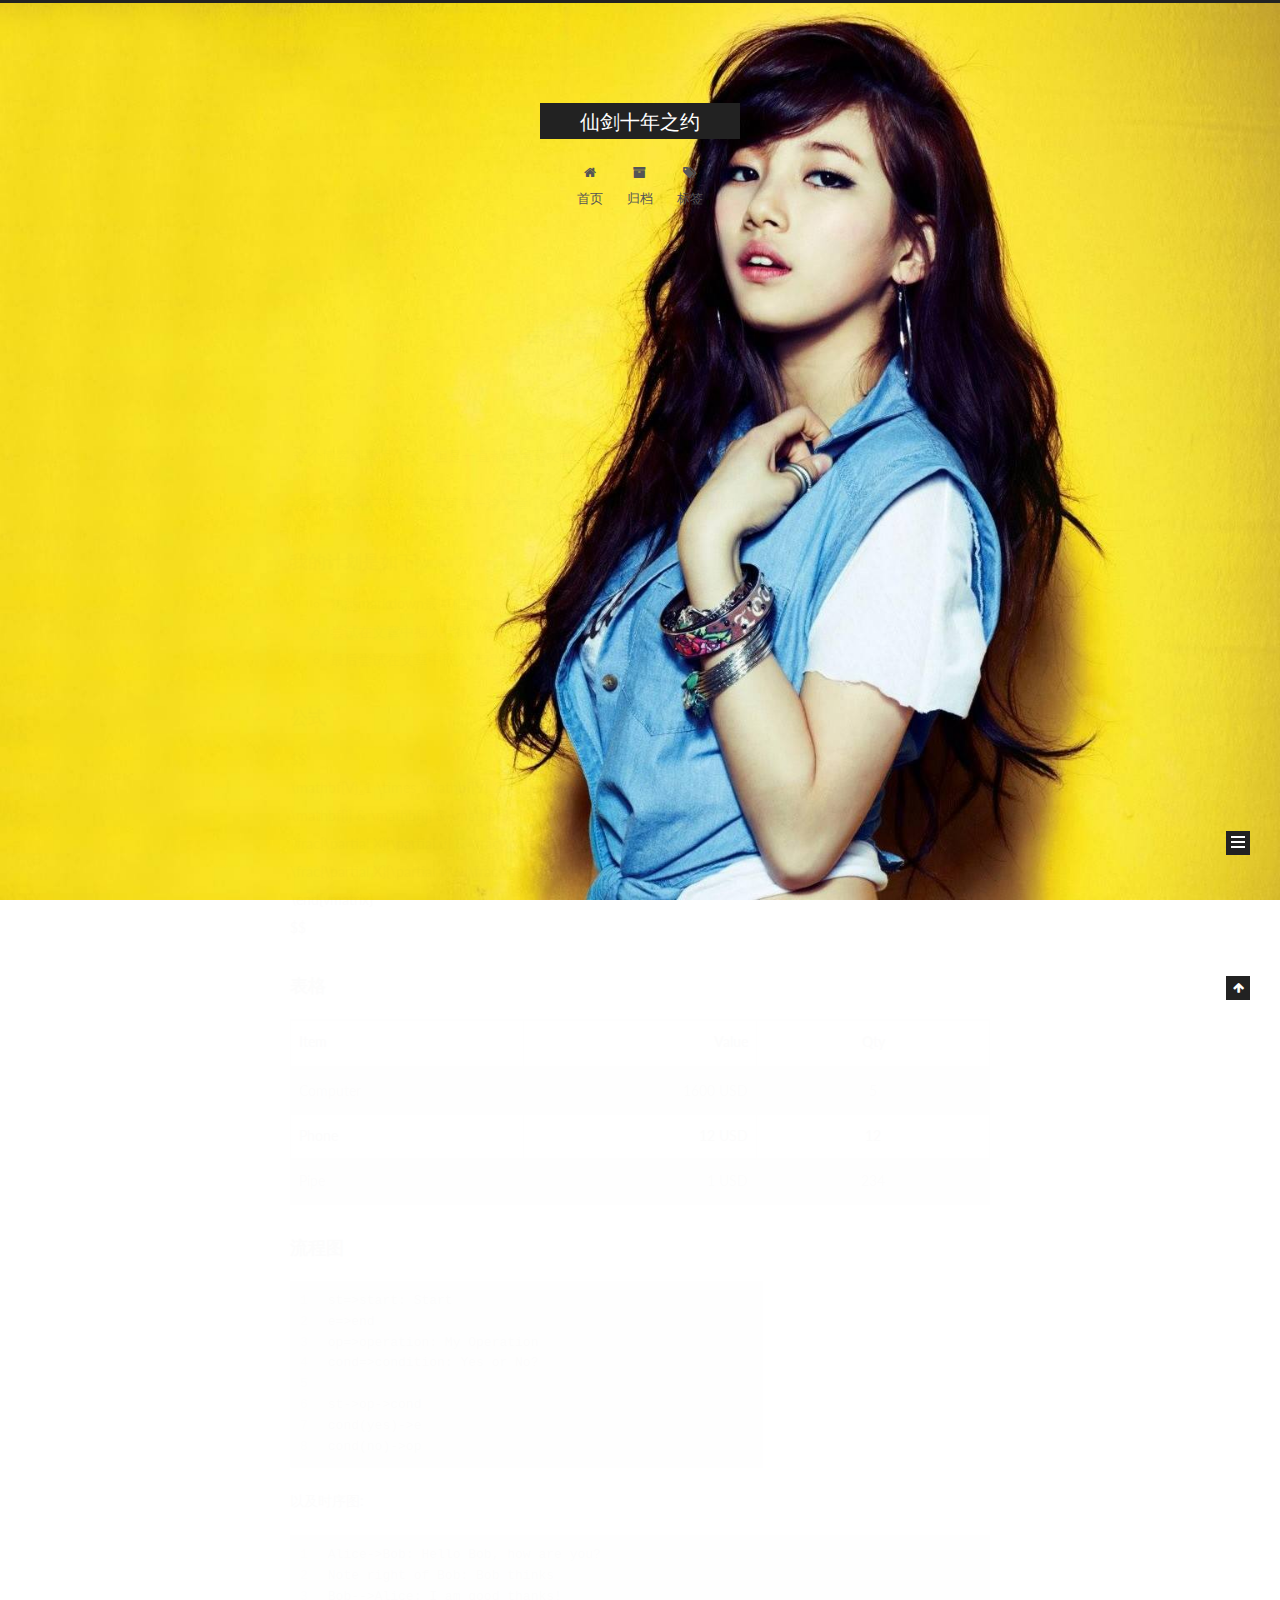
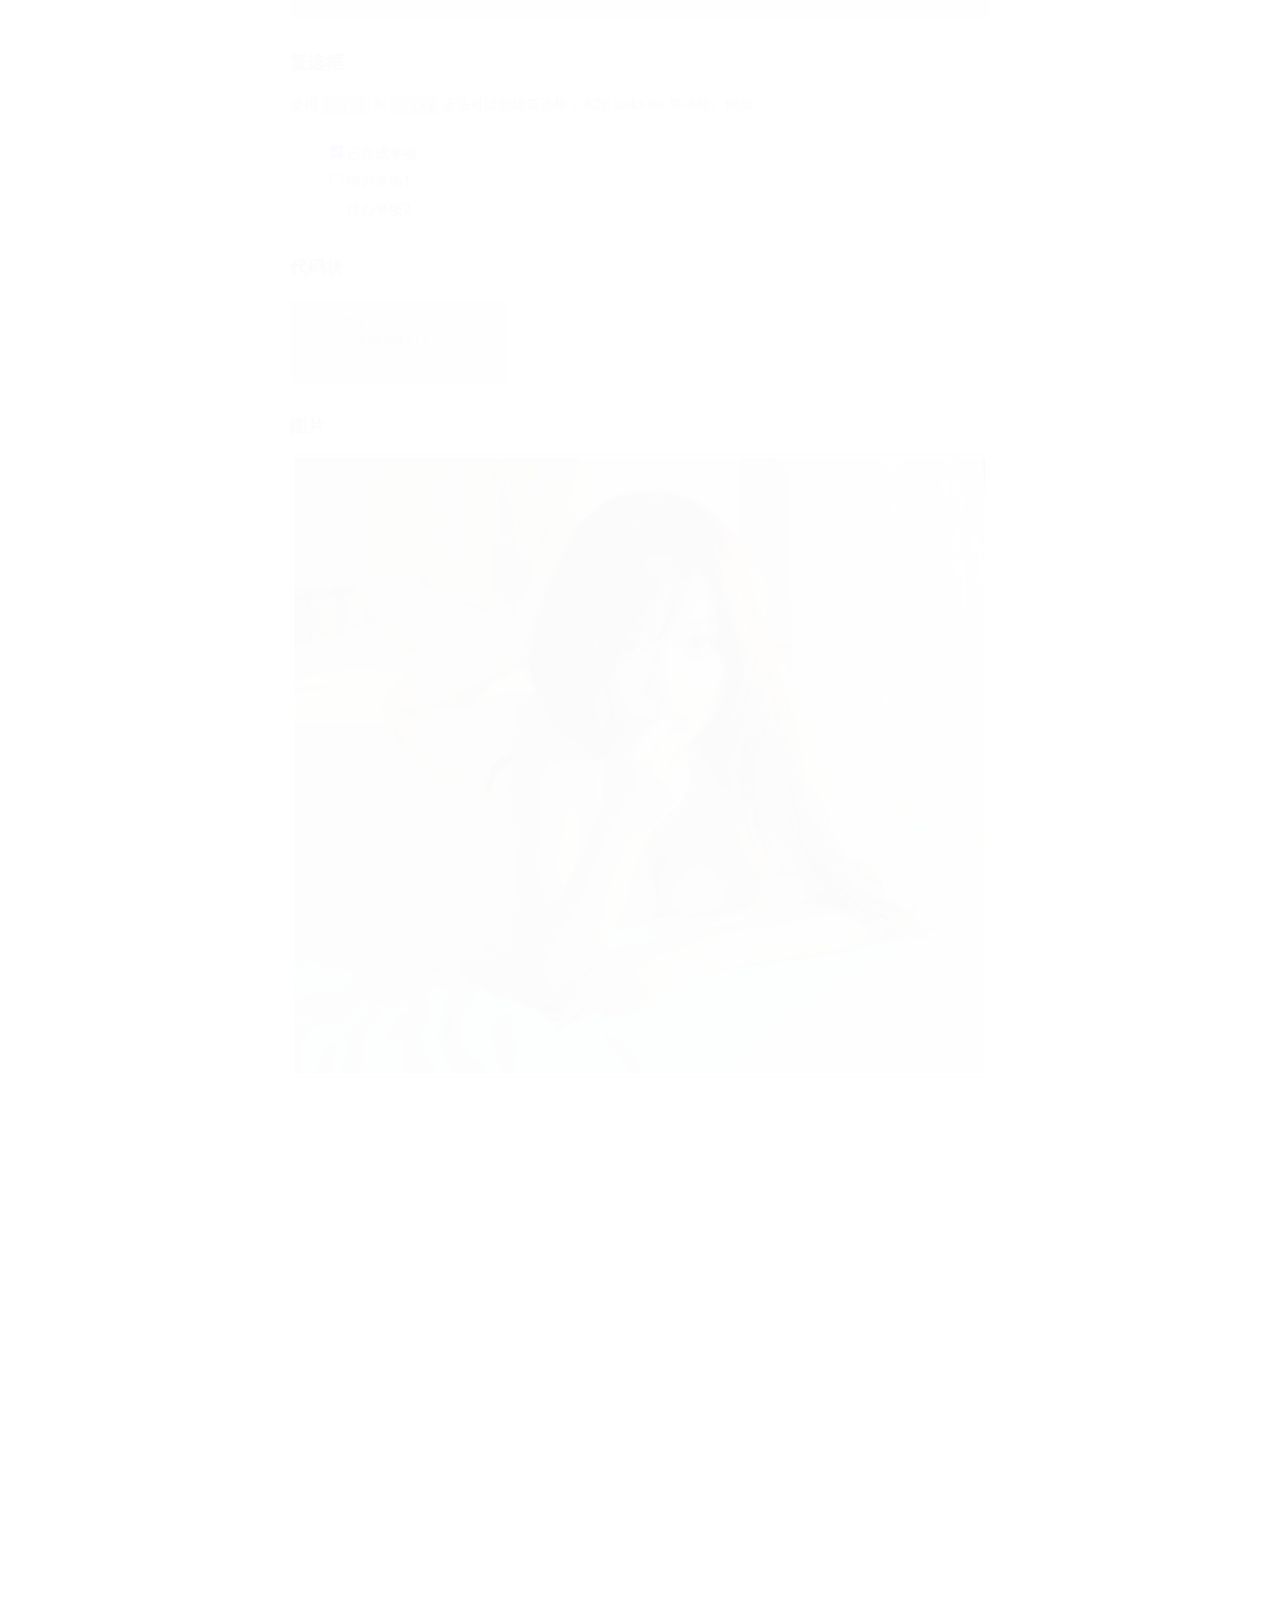
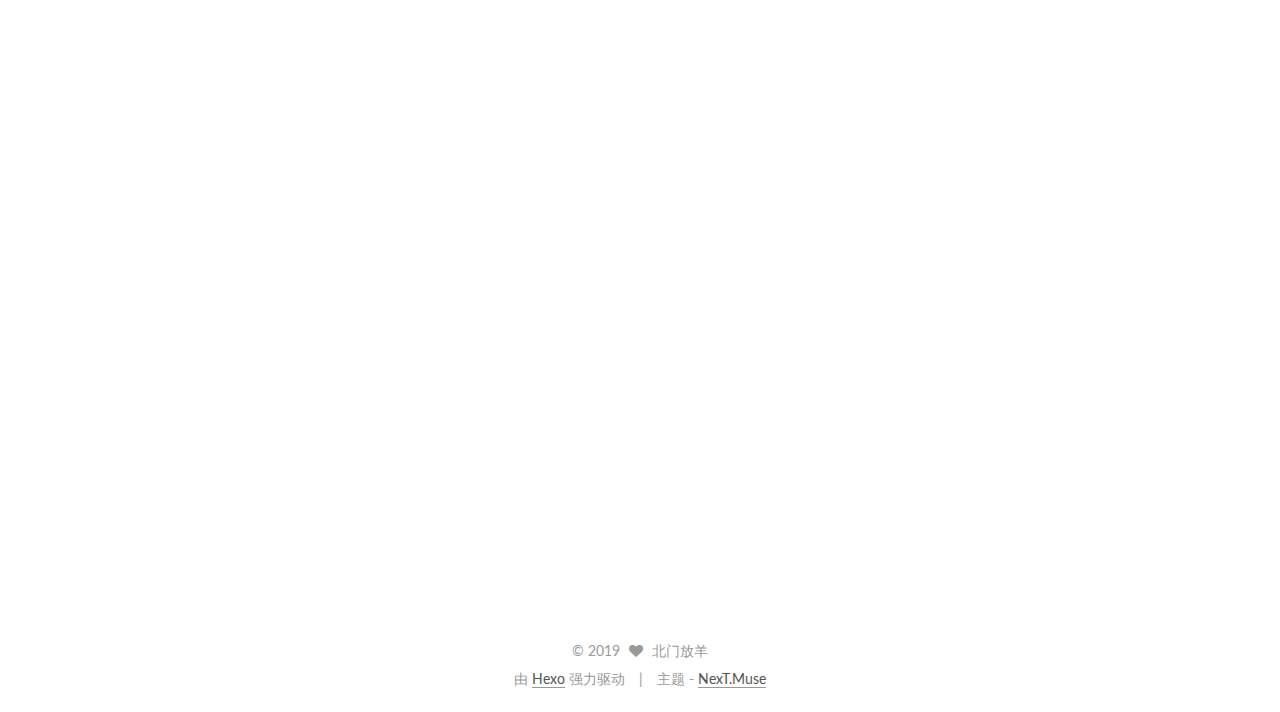
<file: index.html>
<!DOCTYPE html>



  


<html class="theme-next muse use-motion" lang="zh-Hans">
<head><meta name="generator" content="Hexo 3.8.0">
  <!-- hexo-inject:begin --><!-- hexo-inject:end --><meta charset="UTF-8">
<meta http-equiv="X-UA-Compatible" content="IE=edge">
<meta name="viewport" content="width=device-width, initial-scale=1, maximum-scale=1">
<meta name="theme-color" content="#222">









<meta http-equiv="Cache-Control" content="no-transform">
<meta http-equiv="Cache-Control" content="no-siteapp">















  
  
  <link href="/lib/fancybox/source/jquery.fancybox.css?v=2.1.5" rel="stylesheet" type="text/css">




  
  
  
  

  
    
    
  

  

  

  

  

  
    
    
    <link href="//fonts.googleapis.com/css?family=Lato:300,300italic,400,400italic,700,700italic&subset=latin,latin-ext" rel="stylesheet" type="text/css">
  






<link href="/lib/font-awesome/css/font-awesome.min.css?v=4.6.2" rel="stylesheet" type="text/css">

<link href="/css/main.css?v=5.1.2" rel="stylesheet" type="text/css">


  <meta name="keywords" content="Hexo, NexT">








  <link rel="shortcut icon" type="image/x-icon" href="/images/favicon.ico?v=5.1.2">






<meta property="og:type" content="website">
<meta property="og:title" content="仙剑十年之约">
<meta property="og:url" content="http://yoursite.com/index.html">
<meta property="og:site_name" content="仙剑十年之约">
<meta property="og:locale" content="zh-Hans">
<meta name="twitter:card" content="summary">
<meta name="twitter:title" content="仙剑十年之约">



<script type="text/javascript" id="hexo.configurations">
  var NexT = window.NexT || {};
  var CONFIG = {
    root: '/',
    scheme: 'Muse',
    sidebar: {"position":"left","display":"post","offset":12,"offset_float":12,"b2t":false,"scrollpercent":false,"onmobile":false},
    fancybox: true,
    tabs: true,
    motion: true,
    duoshuo: {
      userId: '0',
      author: '博主'
    },
    algolia: {
      applicationID: '',
      apiKey: '',
      indexName: '',
      hits: {"per_page":10},
      labels: {"input_placeholder":"Search for Posts","hits_empty":"We didn't find any results for the search: ${query}","hits_stats":"${hits} results found in ${time} ms"}
    }
  };
</script>



  <link rel="canonical" href="http://yoursite.com/">





  <title>仙剑十年之约</title><!-- hexo-inject:begin --><!-- hexo-inject:end -->
  














</head>

<body itemscope="" itemtype="http://schema.org/WebPage" lang="zh-Hans">

  
  
    
  

  <!-- hexo-inject:begin --><!-- hexo-inject:end --><div class="container sidebar-position-left 
   page-home 
 ">
    <div class="headband"></div>

    <header id="header" class="header" itemscope="" itemtype="http://schema.org/WPHeader">
      <div class="header-inner"><div class="site-brand-wrapper">
  <div class="site-meta ">
    

    <div class="custom-logo-site-title">
      <a href="/" class="brand" rel="start">
        <span class="logo-line-before"><i></i></span>
        <span class="site-title">仙剑十年之约</span>
        <span class="logo-line-after"><i></i></span>
      </a>
    </div>
      
        <p class="site-subtitle"></p>
      
  </div>

  <div class="site-nav-toggle">
    <button>
      <span class="btn-bar"></span>
      <span class="btn-bar"></span>
      <span class="btn-bar"></span>
    </button>
  </div>
</div>

<nav class="site-nav">
  

  
    <ul id="menu" class="menu">
      
        
        <li class="menu-item menu-item-home">
          <a href="/" rel="section">
            
              <i class="menu-item-icon fa fa-fw fa-home"></i> <br>
            
            首页
          </a>
        </li>
      
        
        <li class="menu-item menu-item-archives">
          <a href="/archives/" rel="section">
            
              <i class="menu-item-icon fa fa-fw fa-archive"></i> <br>
            
            归档
          </a>
        </li>
      
        
        <li class="menu-item menu-item-tags">
          <a href="/tags/" rel="section">
            
              <i class="menu-item-icon fa fa-fw fa-tags"></i> <br>
            
            标签
          </a>
        </li>
      

      
    </ul>
  

  
</nav>



 </div>
    </header>

    <main id="main" class="main">
      <div class="main-inner">
        <div class="content-wrap">
          <div id="content" class="content">
            
  <section id="posts" class="posts-expand">
    
      

  

  
  
  

  <article class="post post-type-normal" itemscope="" itemtype="http://schema.org/Article">
  
  
  
  <div class="post-block">
    <link itemprop="mainEntityOfPage" href="http://yoursite.com/2019/04/23/尝试写一篇hexo博文/">

    <span hidden itemprop="author" itemscope="" itemtype="http://schema.org/Person">
      <meta itemprop="name" content="北门放羊">
      <meta itemprop="description" content="">
      <meta itemprop="image" content="/images/12.jpg">
    </span>

    <span hidden itemprop="publisher" itemscope="" itemtype="http://schema.org/Organization">
      <meta itemprop="name" content="仙剑十年之约">
    </span>

    
      <header class="post-header">

        
        
          <h1 class="post-title" itemprop="name headline">
                
                <a class="post-title-link" href="/2019/04/23/尝试写一篇hexo博文/" itemprop="url">尝试写一个测试文档</a></h1>
        

        <div class="post-meta">
          <span class="post-time">
            
              <span class="post-meta-item-icon">
                <i class="fa fa-calendar-o"></i>
              </span>
              
                <span class="post-meta-item-text">发表于</span>
              
              <time title="创建于" itemprop="dateCreated datePublished" datetime="2019-04-23T00:10:17+08:00">
                2019-04-23
              </time>
            

            

            
          </span>

          

          
            
          

          
          

          

          

          

        </div>
      </header>
    

    
    
    
    <div class="post-body" itemprop="articleBody">

      
      

      
        
          
            <p>​    这个博客部署很久了，但是一直都懒得写文章，因为对markdown的使用不数量，哈哈。</p>
<p>趁着今天心情不错，尝试写第一篇文章，开个头先，主要是练习下markdown的使用</p>
<h3 id="我的计划是如下："><a href="#我的计划是如下：" class="headerlink" title="我的计划是如下："></a>我的计划是如下：</h3><ul>
<li>熟悉markdown最基础的语法</li>
<li>尝试在文章中插入代码、图片、表格等</li>
<li>最后尝试在文章中嵌入流程图和公式</li>
</ul>
<h3 id="公式"><a href="#公式" class="headerlink" title="公式"></a>公式</h3><p>$$<br>\mathbf{V}_1 \times \mathbf{V}_2 =  \begin{vmatrix}<br>\mathbf{i} &amp; \mathbf{j} &amp; \mathbf{k} \<br>\frac{\partial X}{\partial u} &amp;  \frac{\partial Y}{\partial u} &amp; 0 \<br>\frac{\partial X}{\partial v} &amp;  \frac{\partial Y}{\partial v} &amp; 0 \<br>\end{vmatrix}<br>$$</p>
<h3 id="表格"><a href="#表格" class="headerlink" title="表格"></a>表格</h3><table>
<thead>
<tr>
<th style="text-align:left">Item</th>
<th style="text-align:right">Value</th>
<th style="text-align:center">Qty</th>
</tr>
</thead>
<tbody>
<tr>
<td style="text-align:left">Computer</td>
<td style="text-align:right">1600 USD</td>
<td style="text-align:center">5</td>
</tr>
<tr>
<td style="text-align:left">Phone</td>
<td style="text-align:right">12 USD</td>
<td style="text-align:center">12</td>
</tr>
<tr>
<td style="text-align:left">Pipe</td>
<td style="text-align:right">1 USD</td>
<td style="text-align:center">234</td>
</tr>
</tbody>
</table>
<h3 id="流程图"><a href="#流程图" class="headerlink" title="流程图"></a>流程图</h3><figure class="highlight plain"><table><tr><td class="gutter"><pre><span class="line">1</span><br><span class="line">2</span><br><span class="line">3</span><br><span class="line">4</span><br><span class="line">5</span><br><span class="line">6</span><br><span class="line">7</span><br><span class="line">8</span><br></pre></td><td class="code"><pre><span class="line">st=&gt;start: Start</span><br><span class="line">e=&gt;end</span><br><span class="line">op=&gt;operation: My Operation</span><br><span class="line">cond=&gt;condition: Yes or No?</span><br><span class="line"></span><br><span class="line">st-&gt;op-&gt;cond</span><br><span class="line">cond(yes)-&gt;e</span><br><span class="line">cond(no)-&gt;op</span><br></pre></td></tr></table></figure>
<p>以及时序图:</p>
<figure class="highlight plain"><table><tr><td class="gutter"><pre><span class="line">1</span><br><span class="line">2</span><br><span class="line">3</span><br></pre></td><td class="code"><pre><span class="line">Alice-&gt;Bob: Hello Bob, how are you?</span><br><span class="line">Note right of Bob: Bob thinks</span><br><span class="line">Bob--&gt;Alice: I am good thanks!</span><br></pre></td></tr></table></figure>
<h3 id="复选框"><a href="#复选框" class="headerlink" title="复选框"></a>复选框</h3><p>使用 <code>- [ ]</code> 和 <code>- [x]</code> 语法可以创建复选框，实现 todo-list 等功能。例如：</p>
<ul>
<li style="list-style: none"><input type="checkbox" checked> 已完成事项</li>
<li style="list-style: none"><input type="checkbox"> 待办事项1</li>
<li style="list-style: none"><input type="checkbox"> 待办事项2</li>
</ul>
<h3 id="代码块"><a href="#代码块" class="headerlink" title="代码块"></a>代码块</h3><figure class="highlight php"><table><tr><td class="gutter"><pre><span class="line">1</span><br><span class="line">2</span><br><span class="line">3</span><br></pre></td><td class="code"><pre><span class="line"><span class="meta">&lt;?php</span></span><br><span class="line">    phpinfo();</span><br><span class="line"><span class="meta">?&gt;</span></span><br></pre></td></tr></table></figure>
<h3 id="图片"><a href="#图片" class="headerlink" title="图片"></a>图片</h3><p><img src="/2019/04/23/尝试写一篇hexo博文/girl1.jpg" alt="美女哈哈"></p>

          
        
      
    </div>
    
    
    

    

    

    

    <footer class="post-footer">
      

      

      

      
      
        <div class="post-eof"></div>
      
    </footer>
  </div>
  
  
  
  </article>


    
      

  

  
  
  

  <article class="post post-type-normal" itemscope="" itemtype="http://schema.org/Article">
  
  
  
  <div class="post-block">
    <link itemprop="mainEntityOfPage" href="http://yoursite.com/2018/12/27/hello-world/">

    <span hidden itemprop="author" itemscope="" itemtype="http://schema.org/Person">
      <meta itemprop="name" content="北门放羊">
      <meta itemprop="description" content="">
      <meta itemprop="image" content="/images/12.jpg">
    </span>

    <span hidden itemprop="publisher" itemscope="" itemtype="http://schema.org/Organization">
      <meta itemprop="name" content="仙剑十年之约">
    </span>

    
      <header class="post-header">

        
        
          <h1 class="post-title" itemprop="name headline">
                
                <a class="post-title-link" href="/2018/12/27/hello-world/" itemprop="url">Hello World</a></h1>
        

        <div class="post-meta">
          <span class="post-time">
            
              <span class="post-meta-item-icon">
                <i class="fa fa-calendar-o"></i>
              </span>
              
                <span class="post-meta-item-text">发表于</span>
              
              <time title="创建于" itemprop="dateCreated datePublished" datetime="2018-12-27T23:02:56+08:00">
                2018-12-27
              </time>
            

            

            
          </span>

          

          
            
          

          
          

          

          

          

        </div>
      </header>
    

    
    
    
    <div class="post-body" itemprop="articleBody">

      
      

      
        
          
            <p>Welcome to <a href="https://hexo.io/" target="_blank" rel="noopener">Hexo</a>! This is your very first post. Check <a href="https://hexo.io/docs/" target="_blank" rel="noopener">documentation</a> for more info. If you get any problems when using Hexo, you can find the answer in <a href="https://hexo.io/docs/troubleshooting.html" target="_blank" rel="noopener">troubleshooting</a> or you can ask me on <a href="https://github.com/hexojs/hexo/issues" target="_blank" rel="noopener">GitHub</a>.</p>
<h2 id="Quick-Start"><a href="#Quick-Start" class="headerlink" title="Quick Start"></a>Quick Start</h2><h3 id="Create-a-new-post"><a href="#Create-a-new-post" class="headerlink" title="Create a new post"></a>Create a new post</h3><figure class="highlight bash"><table><tr><td class="gutter"><pre><span class="line">1</span><br></pre></td><td class="code"><pre><span class="line">$ hexo new <span class="string">"My New Post"</span></span><br></pre></td></tr></table></figure>
<p>More info: <a href="https://hexo.io/docs/writing.html" target="_blank" rel="noopener">Writing</a></p>
<h3 id="Run-server"><a href="#Run-server" class="headerlink" title="Run server"></a>Run server</h3><figure class="highlight bash"><table><tr><td class="gutter"><pre><span class="line">1</span><br></pre></td><td class="code"><pre><span class="line">$ hexo server</span><br></pre></td></tr></table></figure>
<p>More info: <a href="https://hexo.io/docs/server.html" target="_blank" rel="noopener">Server</a></p>
<h3 id="Generate-static-files"><a href="#Generate-static-files" class="headerlink" title="Generate static files"></a>Generate static files</h3><figure class="highlight bash"><table><tr><td class="gutter"><pre><span class="line">1</span><br></pre></td><td class="code"><pre><span class="line">$ hexo generate</span><br></pre></td></tr></table></figure>
<p>More info: <a href="https://hexo.io/docs/generating.html" target="_blank" rel="noopener">Generating</a></p>
<h3 id="Deploy-to-remote-sites"><a href="#Deploy-to-remote-sites" class="headerlink" title="Deploy to remote sites"></a>Deploy to remote sites</h3><figure class="highlight bash"><table><tr><td class="gutter"><pre><span class="line">1</span><br></pre></td><td class="code"><pre><span class="line">$ hexo deploy</span><br></pre></td></tr></table></figure>
<p>More info: <a href="https://hexo.io/docs/deployment.html" target="_blank" rel="noopener">Deployment</a></p>

          
        
      
    </div>
    
    
    

    

    

    

    <footer class="post-footer">
      

      

      

      
      
        <div class="post-eof"></div>
      
    </footer>
  </div>
  
  
  
  </article>


    
  </section>

  


          </div>
          


          

        </div>
        
          
  
  <div class="sidebar-toggle">
    <div class="sidebar-toggle-line-wrap">
      <span class="sidebar-toggle-line sidebar-toggle-line-first"></span>
      <span class="sidebar-toggle-line sidebar-toggle-line-middle"></span>
      <span class="sidebar-toggle-line sidebar-toggle-line-last"></span>
    </div>
  </div>

  <aside id="sidebar" class="sidebar">
    
    <div class="sidebar-inner">

      

      

      <section class="site-overview sidebar-panel sidebar-panel-active">
        <div class="site-author motion-element" itemprop="author" itemscope="" itemtype="http://schema.org/Person">
          <img class="site-author-image" itemprop="image" src="/images/12.jpg" alt="北门放羊">
          <p class="site-author-name" itemprop="name">北门放羊</p>
           
              <p class="site-description motion-element" itemprop="description"></p>
          
        </div>
        <nav class="site-state motion-element">

          
            <div class="site-state-item site-state-posts">
              <a href="/archives/">
                <span class="site-state-item-count">2</span>
                <span class="site-state-item-name">日志</span>
              </a>
            </div>
          

          

          

        </nav>

        

        <div class="links-of-author motion-element">
          
        </div>

        
        

        
        

        


      </section>

      

      

    </div>
  </aside>


        
      </div>
    </main>

    <footer id="footer" class="footer">
      <div class="footer-inner">
        <div class="copyright">
  
  &copy; 
  <span itemprop="copyrightYear">2019</span>
  <span class="with-love">
    <i class="fa fa-heart"></i>
  </span>
  <span class="author" itemprop="copyrightHolder">北门放羊</span>
</div>


<div class="powered-by">
  由 <a class="theme-link" href="https://hexo.io">Hexo</a> 强力驱动
</div>

<div class="theme-info">
  主题 -
  <a class="theme-link" href="https://github.com/iissnan/hexo-theme-next">
    NexT.Muse
  </a>
</div>


        

        
      </div>
    </footer>

    
      <div class="back-to-top">
        <i class="fa fa-arrow-up"></i>
        
      </div>
    

  </div>

  

<script type="text/javascript">
  if (Object.prototype.toString.call(window.Promise) !== '[object Function]') {
    window.Promise = null;
  }
</script>









  












  
  <script type="text/javascript" src="/lib/jquery/index.js?v=2.1.3"></script>

  
  <script type="text/javascript" src="/lib/fastclick/lib/fastclick.min.js?v=1.0.6"></script>

  
  <script type="text/javascript" src="/lib/jquery_lazyload/jquery.lazyload.js?v=1.9.7"></script>

  
  <script type="text/javascript" src="/lib/velocity/velocity.min.js?v=1.2.1"></script>

  
  <script type="text/javascript" src="/lib/velocity/velocity.ui.min.js?v=1.2.1"></script>

  
  <script type="text/javascript" src="/lib/fancybox/source/jquery.fancybox.pack.js?v=2.1.5"></script>


  


  <script type="text/javascript" src="/js/src/utils.js?v=5.1.2"></script>

  <script type="text/javascript" src="/js/src/motion.js?v=5.1.2"></script>



  
  

  
    <script type="text/javascript" src="/js/src/scrollspy.js?v=5.1.2"></script>
<script type="text/javascript" src="/js/src/post-details.js?v=5.1.2"></script>

  

  


  <script type="text/javascript" src="/js/src/bootstrap.js?v=5.1.2"></script><!-- hexo-inject:begin --><!-- hexo-inject:end -->



  


  




	





  





  






  





  

  

  

  

  

  

</body>
</html>
</file>
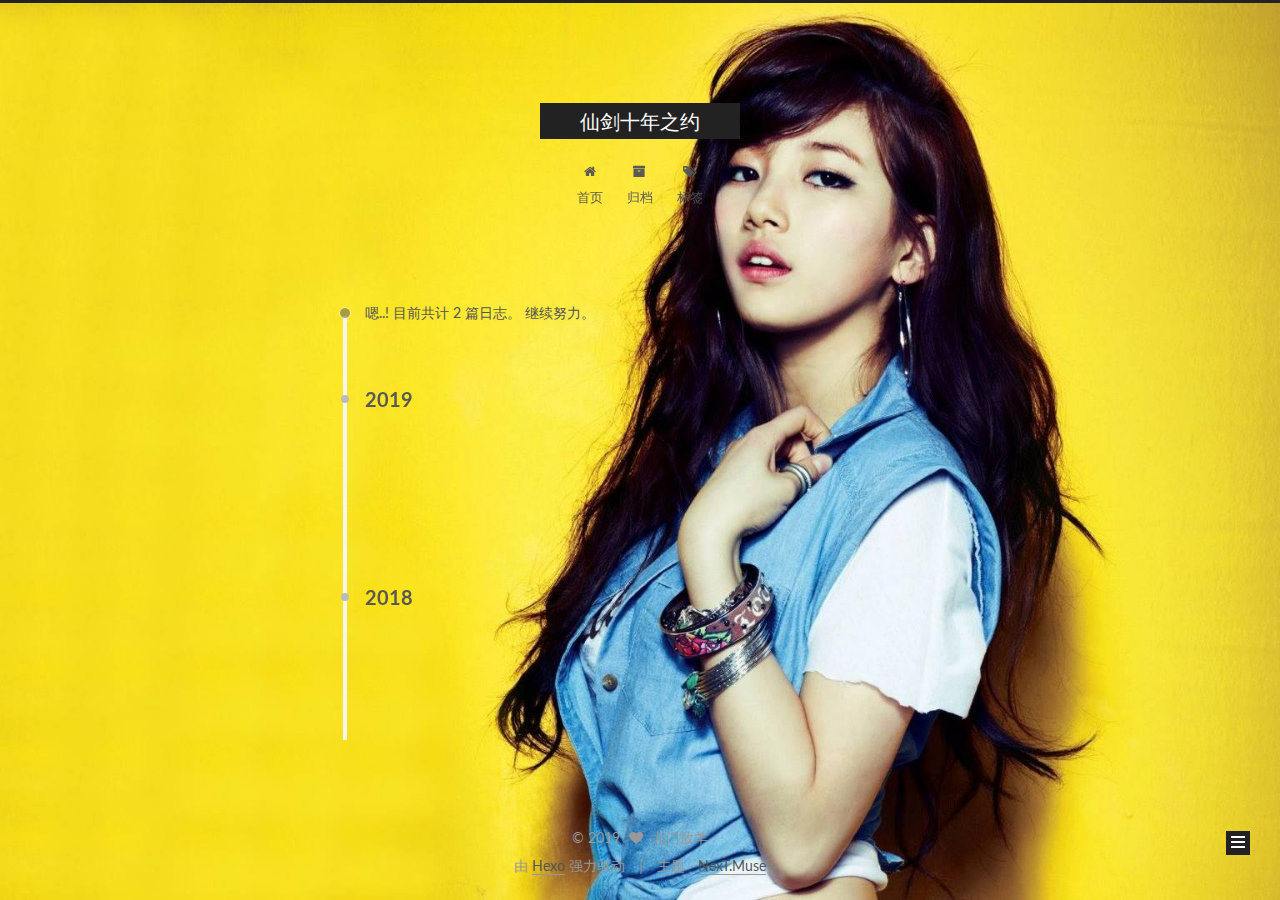
<file: archives/index.html>
<!DOCTYPE html>



  


<html class="theme-next muse use-motion" lang="zh-Hans">
<head><meta name="generator" content="Hexo 3.8.0">
  <!-- hexo-inject:begin --><!-- hexo-inject:end --><meta charset="UTF-8">
<meta http-equiv="X-UA-Compatible" content="IE=edge">
<meta name="viewport" content="width=device-width, initial-scale=1, maximum-scale=1">
<meta name="theme-color" content="#222">









<meta http-equiv="Cache-Control" content="no-transform">
<meta http-equiv="Cache-Control" content="no-siteapp">















  
  
  <link href="/lib/fancybox/source/jquery.fancybox.css?v=2.1.5" rel="stylesheet" type="text/css">




  
  
  
  

  
    
    
  

  

  

  

  

  
    
    
    <link href="//fonts.googleapis.com/css?family=Lato:300,300italic,400,400italic,700,700italic&subset=latin,latin-ext" rel="stylesheet" type="text/css">
  






<link href="/lib/font-awesome/css/font-awesome.min.css?v=4.6.2" rel="stylesheet" type="text/css">

<link href="/css/main.css?v=5.1.2" rel="stylesheet" type="text/css">


  <meta name="keywords" content="Hexo, NexT">








  <link rel="shortcut icon" type="image/x-icon" href="/images/favicon.ico?v=5.1.2">






<meta property="og:type" content="website">
<meta property="og:title" content="仙剑十年之约">
<meta property="og:url" content="http://yoursite.com/archives/index.html">
<meta property="og:site_name" content="仙剑十年之约">
<meta property="og:locale" content="zh-Hans">
<meta name="twitter:card" content="summary">
<meta name="twitter:title" content="仙剑十年之约">



<script type="text/javascript" id="hexo.configurations">
  var NexT = window.NexT || {};
  var CONFIG = {
    root: '/',
    scheme: 'Muse',
    sidebar: {"position":"left","display":"post","offset":12,"offset_float":12,"b2t":false,"scrollpercent":false,"onmobile":false},
    fancybox: true,
    tabs: true,
    motion: true,
    duoshuo: {
      userId: '0',
      author: '博主'
    },
    algolia: {
      applicationID: '',
      apiKey: '',
      indexName: '',
      hits: {"per_page":10},
      labels: {"input_placeholder":"Search for Posts","hits_empty":"We didn't find any results for the search: ${query}","hits_stats":"${hits} results found in ${time} ms"}
    }
  };
</script>



  <link rel="canonical" href="http://yoursite.com/archives/">





  <title>归档 | 仙剑十年之约</title><!-- hexo-inject:begin --><!-- hexo-inject:end -->
  














</head>

<body itemscope="" itemtype="http://schema.org/WebPage" lang="zh-Hans">

  
  
    
  

  <!-- hexo-inject:begin --><!-- hexo-inject:end --><div class="container sidebar-position-left  page-archive  ">
    <div class="headband"></div>

    <header id="header" class="header" itemscope="" itemtype="http://schema.org/WPHeader">
      <div class="header-inner"><div class="site-brand-wrapper">
  <div class="site-meta ">
    

    <div class="custom-logo-site-title">
      <a href="/" class="brand" rel="start">
        <span class="logo-line-before"><i></i></span>
        <span class="site-title">仙剑十年之约</span>
        <span class="logo-line-after"><i></i></span>
      </a>
    </div>
      
        <p class="site-subtitle"></p>
      
  </div>

  <div class="site-nav-toggle">
    <button>
      <span class="btn-bar"></span>
      <span class="btn-bar"></span>
      <span class="btn-bar"></span>
    </button>
  </div>
</div>

<nav class="site-nav">
  

  
    <ul id="menu" class="menu">
      
        
        <li class="menu-item menu-item-home">
          <a href="/" rel="section">
            
              <i class="menu-item-icon fa fa-fw fa-home"></i> <br>
            
            首页
          </a>
        </li>
      
        
        <li class="menu-item menu-item-archives">
          <a href="/archives/" rel="section">
            
              <i class="menu-item-icon fa fa-fw fa-archive"></i> <br>
            
            归档
          </a>
        </li>
      
        
        <li class="menu-item menu-item-tags">
          <a href="/tags/" rel="section">
            
              <i class="menu-item-icon fa fa-fw fa-tags"></i> <br>
            
            标签
          </a>
        </li>
      

      
    </ul>
  

  
</nav>



 </div>
    </header>

    <main id="main" class="main">
      <div class="main-inner">
        <div class="content-wrap">
          <div id="content" class="content">
            

  
  
  
  <div class="post-block archive">
    <div id="posts" class="posts-collapse">
      <span class="archive-move-on"></span>

      <span class="archive-page-counter">
        
        
        
          
        
        嗯..! 目前共计 2 篇日志。 继续努力。
      </span>

      

        
        
        

        
          
          <div class="collection-title">
            <h2 class="archive-year motion-element" id="archive-year-2019">2019</h2>
          </div>
        
        

        

  <article class="post post-type-normal" itemscope="" itemtype="http://schema.org/Article">
    <header class="post-header">

      <h2 class="post-title">
        
            <a class="post-title-link" href="/2019/04/23/尝试写一篇hexo博文/" itemprop="url">
              
                <span itemprop="name">尝试写一个测试文档</span>
              
            </a>
        
      </h2>

      <div class="post-meta">
        <time class="post-time" itemprop="dateCreated" datetime="2019-04-23T00:10:17+08:00" content="2019-04-23">
          04-23
        </time>
      </div>

    </header>
  </article>



      

        
        
        

        
          
          <div class="collection-title">
            <h2 class="archive-year motion-element" id="archive-year-2018">2018</h2>
          </div>
        
        

        

  <article class="post post-type-normal" itemscope="" itemtype="http://schema.org/Article">
    <header class="post-header">

      <h2 class="post-title">
        
            <a class="post-title-link" href="/2018/12/27/hello-world/" itemprop="url">
              
                <span itemprop="name">Hello World</span>
              
            </a>
        
      </h2>

      <div class="post-meta">
        <time class="post-time" itemprop="dateCreated" datetime="2018-12-27T23:02:56+08:00" content="2018-12-27">
          12-27
        </time>
      </div>

    </header>
  </article>



      

    </div>
  </div>
  
  
  

  



          </div>
          


          

        </div>
        
          
  
  <div class="sidebar-toggle">
    <div class="sidebar-toggle-line-wrap">
      <span class="sidebar-toggle-line sidebar-toggle-line-first"></span>
      <span class="sidebar-toggle-line sidebar-toggle-line-middle"></span>
      <span class="sidebar-toggle-line sidebar-toggle-line-last"></span>
    </div>
  </div>

  <aside id="sidebar" class="sidebar">
    
    <div class="sidebar-inner">

      

      

      <section class="site-overview sidebar-panel sidebar-panel-active">
        <div class="site-author motion-element" itemprop="author" itemscope="" itemtype="http://schema.org/Person">
          <img class="site-author-image" itemprop="image" src="/images/12.jpg" alt="北门放羊">
          <p class="site-author-name" itemprop="name">北门放羊</p>
           
              <p class="site-description motion-element" itemprop="description"></p>
          
        </div>
        <nav class="site-state motion-element">

          
            <div class="site-state-item site-state-posts">
              <a href="/archives/">
                <span class="site-state-item-count">2</span>
                <span class="site-state-item-name">日志</span>
              </a>
            </div>
          

          

          

        </nav>

        

        <div class="links-of-author motion-element">
          
        </div>

        
        

        
        

        


      </section>

      

      

    </div>
  </aside>


        
      </div>
    </main>

    <footer id="footer" class="footer">
      <div class="footer-inner">
        <div class="copyright">
  
  &copy; 
  <span itemprop="copyrightYear">2019</span>
  <span class="with-love">
    <i class="fa fa-heart"></i>
  </span>
  <span class="author" itemprop="copyrightHolder">北门放羊</span>
</div>


<div class="powered-by">
  由 <a class="theme-link" href="https://hexo.io">Hexo</a> 强力驱动
</div>

<div class="theme-info">
  主题 -
  <a class="theme-link" href="https://github.com/iissnan/hexo-theme-next">
    NexT.Muse
  </a>
</div>


        

        
      </div>
    </footer>

    
      <div class="back-to-top">
        <i class="fa fa-arrow-up"></i>
        
      </div>
    

  </div>

  

<script type="text/javascript">
  if (Object.prototype.toString.call(window.Promise) !== '[object Function]') {
    window.Promise = null;
  }
</script>









  












  
  <script type="text/javascript" src="/lib/jquery/index.js?v=2.1.3"></script>

  
  <script type="text/javascript" src="/lib/fastclick/lib/fastclick.min.js?v=1.0.6"></script>

  
  <script type="text/javascript" src="/lib/jquery_lazyload/jquery.lazyload.js?v=1.9.7"></script>

  
  <script type="text/javascript" src="/lib/velocity/velocity.min.js?v=1.2.1"></script>

  
  <script type="text/javascript" src="/lib/velocity/velocity.ui.min.js?v=1.2.1"></script>

  
  <script type="text/javascript" src="/lib/fancybox/source/jquery.fancybox.pack.js?v=2.1.5"></script>


  


  <script type="text/javascript" src="/js/src/utils.js?v=5.1.2"></script>

  <script type="text/javascript" src="/js/src/motion.js?v=5.1.2"></script>



  
  

  
  
    <script type="text/javascript" id="motion.page.archive">
      $('.archive-year').velocity('transition.slideLeftIn');
    </script>
  


  


  <script type="text/javascript" src="/js/src/bootstrap.js?v=5.1.2"></script><!-- hexo-inject:begin --><!-- hexo-inject:end -->



  


  




	





  





  






  





  

  

  

  

  

  

</body>
</html>
</file>
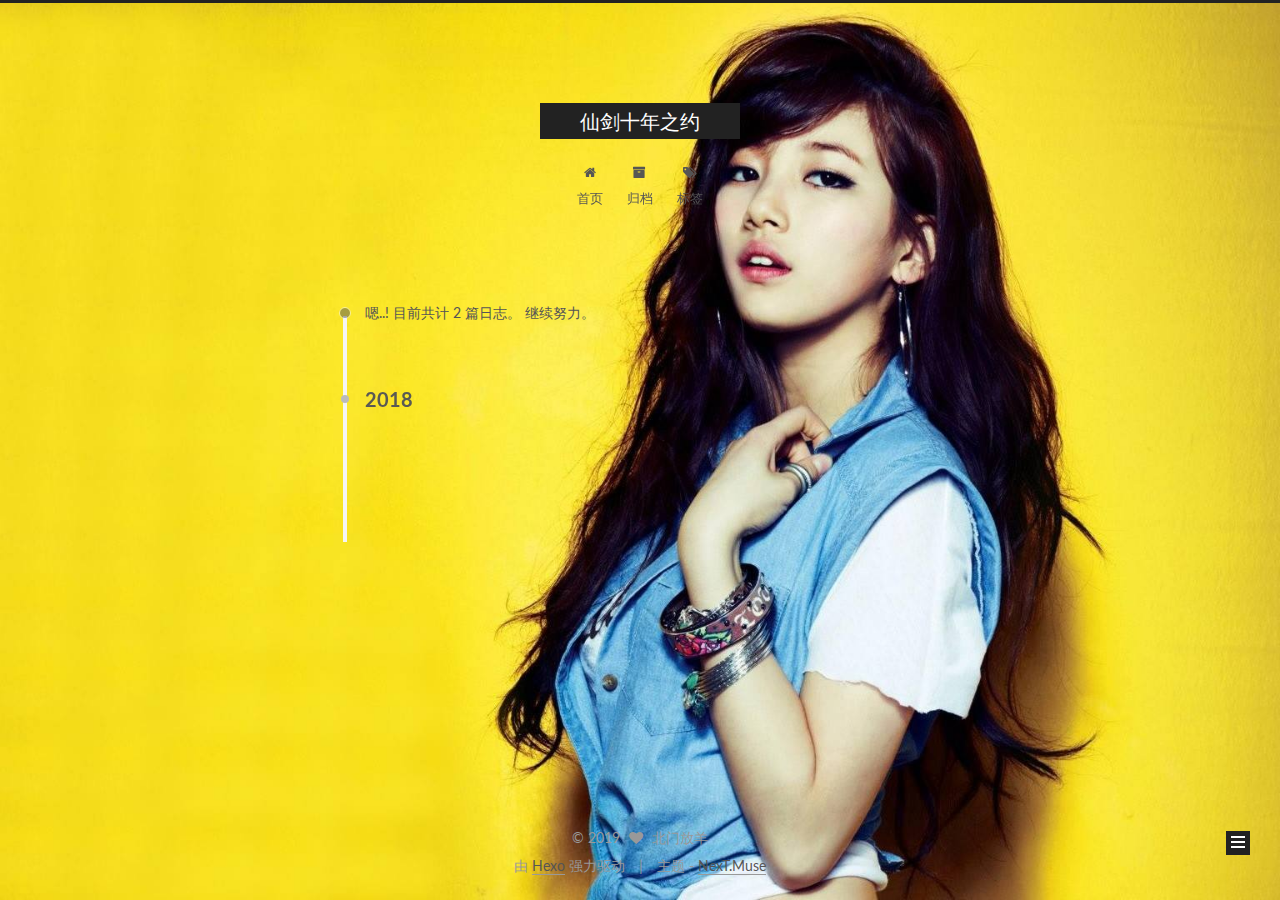
<file: archives/2018/index.html>
<!DOCTYPE html>



  


<html class="theme-next muse use-motion" lang="zh-Hans">
<head><meta name="generator" content="Hexo 3.8.0">
  <!-- hexo-inject:begin --><!-- hexo-inject:end --><meta charset="UTF-8">
<meta http-equiv="X-UA-Compatible" content="IE=edge">
<meta name="viewport" content="width=device-width, initial-scale=1, maximum-scale=1">
<meta name="theme-color" content="#222">









<meta http-equiv="Cache-Control" content="no-transform">
<meta http-equiv="Cache-Control" content="no-siteapp">















  
  
  <link href="/lib/fancybox/source/jquery.fancybox.css?v=2.1.5" rel="stylesheet" type="text/css">




  
  
  
  

  
    
    
  

  

  

  

  

  
    
    
    <link href="//fonts.googleapis.com/css?family=Lato:300,300italic,400,400italic,700,700italic&subset=latin,latin-ext" rel="stylesheet" type="text/css">
  






<link href="/lib/font-awesome/css/font-awesome.min.css?v=4.6.2" rel="stylesheet" type="text/css">

<link href="/css/main.css?v=5.1.2" rel="stylesheet" type="text/css">


  <meta name="keywords" content="Hexo, NexT">








  <link rel="shortcut icon" type="image/x-icon" href="/images/favicon.ico?v=5.1.2">






<meta property="og:type" content="website">
<meta property="og:title" content="仙剑十年之约">
<meta property="og:url" content="http://yoursite.com/archives/2018/index.html">
<meta property="og:site_name" content="仙剑十年之约">
<meta property="og:locale" content="zh-Hans">
<meta name="twitter:card" content="summary">
<meta name="twitter:title" content="仙剑十年之约">



<script type="text/javascript" id="hexo.configurations">
  var NexT = window.NexT || {};
  var CONFIG = {
    root: '/',
    scheme: 'Muse',
    sidebar: {"position":"left","display":"post","offset":12,"offset_float":12,"b2t":false,"scrollpercent":false,"onmobile":false},
    fancybox: true,
    tabs: true,
    motion: true,
    duoshuo: {
      userId: '0',
      author: '博主'
    },
    algolia: {
      applicationID: '',
      apiKey: '',
      indexName: '',
      hits: {"per_page":10},
      labels: {"input_placeholder":"Search for Posts","hits_empty":"We didn't find any results for the search: ${query}","hits_stats":"${hits} results found in ${time} ms"}
    }
  };
</script>



  <link rel="canonical" href="http://yoursite.com/archives/2018/">





  <title>归档 | 仙剑十年之约</title><!-- hexo-inject:begin --><!-- hexo-inject:end -->
  














</head>

<body itemscope="" itemtype="http://schema.org/WebPage" lang="zh-Hans">

  
  
    
  

  <!-- hexo-inject:begin --><!-- hexo-inject:end --><div class="container sidebar-position-left  page-archive  ">
    <div class="headband"></div>

    <header id="header" class="header" itemscope="" itemtype="http://schema.org/WPHeader">
      <div class="header-inner"><div class="site-brand-wrapper">
  <div class="site-meta ">
    

    <div class="custom-logo-site-title">
      <a href="/" class="brand" rel="start">
        <span class="logo-line-before"><i></i></span>
        <span class="site-title">仙剑十年之约</span>
        <span class="logo-line-after"><i></i></span>
      </a>
    </div>
      
        <p class="site-subtitle"></p>
      
  </div>

  <div class="site-nav-toggle">
    <button>
      <span class="btn-bar"></span>
      <span class="btn-bar"></span>
      <span class="btn-bar"></span>
    </button>
  </div>
</div>

<nav class="site-nav">
  

  
    <ul id="menu" class="menu">
      
        
        <li class="menu-item menu-item-home">
          <a href="/" rel="section">
            
              <i class="menu-item-icon fa fa-fw fa-home"></i> <br>
            
            首页
          </a>
        </li>
      
        
        <li class="menu-item menu-item-archives">
          <a href="/archives/" rel="section">
            
              <i class="menu-item-icon fa fa-fw fa-archive"></i> <br>
            
            归档
          </a>
        </li>
      
        
        <li class="menu-item menu-item-tags">
          <a href="/tags/" rel="section">
            
              <i class="menu-item-icon fa fa-fw fa-tags"></i> <br>
            
            标签
          </a>
        </li>
      

      
    </ul>
  

  
</nav>



 </div>
    </header>

    <main id="main" class="main">
      <div class="main-inner">
        <div class="content-wrap">
          <div id="content" class="content">
            

  
  
  
  <div class="post-block archive">
    <div id="posts" class="posts-collapse">
      <span class="archive-move-on"></span>

      <span class="archive-page-counter">
        
        
        
          
        
        嗯..! 目前共计 2 篇日志。 继续努力。
      </span>

      

        
        
        

        
          
          <div class="collection-title">
            <h2 class="archive-year motion-element" id="archive-year-2018">2018</h2>
          </div>
        
        

        

  <article class="post post-type-normal" itemscope="" itemtype="http://schema.org/Article">
    <header class="post-header">

      <h2 class="post-title">
        
            <a class="post-title-link" href="/2018/12/27/hello-world/" itemprop="url">
              
                <span itemprop="name">Hello World</span>
              
            </a>
        
      </h2>

      <div class="post-meta">
        <time class="post-time" itemprop="dateCreated" datetime="2018-12-27T23:02:56+08:00" content="2018-12-27">
          12-27
        </time>
      </div>

    </header>
  </article>



      

    </div>
  </div>
  
  
  

  



          </div>
          


          

        </div>
        
          
  
  <div class="sidebar-toggle">
    <div class="sidebar-toggle-line-wrap">
      <span class="sidebar-toggle-line sidebar-toggle-line-first"></span>
      <span class="sidebar-toggle-line sidebar-toggle-line-middle"></span>
      <span class="sidebar-toggle-line sidebar-toggle-line-last"></span>
    </div>
  </div>

  <aside id="sidebar" class="sidebar">
    
    <div class="sidebar-inner">

      

      

      <section class="site-overview sidebar-panel sidebar-panel-active">
        <div class="site-author motion-element" itemprop="author" itemscope="" itemtype="http://schema.org/Person">
          <img class="site-author-image" itemprop="image" src="/images/12.jpg" alt="北门放羊">
          <p class="site-author-name" itemprop="name">北门放羊</p>
           
              <p class="site-description motion-element" itemprop="description"></p>
          
        </div>
        <nav class="site-state motion-element">

          
            <div class="site-state-item site-state-posts">
              <a href="/archives/">
                <span class="site-state-item-count">2</span>
                <span class="site-state-item-name">日志</span>
              </a>
            </div>
          

          

          

        </nav>

        

        <div class="links-of-author motion-element">
          
        </div>

        
        

        
        

        


      </section>

      

      

    </div>
  </aside>


        
      </div>
    </main>

    <footer id="footer" class="footer">
      <div class="footer-inner">
        <div class="copyright">
  
  &copy; 
  <span itemprop="copyrightYear">2019</span>
  <span class="with-love">
    <i class="fa fa-heart"></i>
  </span>
  <span class="author" itemprop="copyrightHolder">北门放羊</span>
</div>


<div class="powered-by">
  由 <a class="theme-link" href="https://hexo.io">Hexo</a> 强力驱动
</div>

<div class="theme-info">
  主题 -
  <a class="theme-link" href="https://github.com/iissnan/hexo-theme-next">
    NexT.Muse
  </a>
</div>


        

        
      </div>
    </footer>

    
      <div class="back-to-top">
        <i class="fa fa-arrow-up"></i>
        
      </div>
    

  </div>

  

<script type="text/javascript">
  if (Object.prototype.toString.call(window.Promise) !== '[object Function]') {
    window.Promise = null;
  }
</script>









  












  
  <script type="text/javascript" src="/lib/jquery/index.js?v=2.1.3"></script>

  
  <script type="text/javascript" src="/lib/fastclick/lib/fastclick.min.js?v=1.0.6"></script>

  
  <script type="text/javascript" src="/lib/jquery_lazyload/jquery.lazyload.js?v=1.9.7"></script>

  
  <script type="text/javascript" src="/lib/velocity/velocity.min.js?v=1.2.1"></script>

  
  <script type="text/javascript" src="/lib/velocity/velocity.ui.min.js?v=1.2.1"></script>

  
  <script type="text/javascript" src="/lib/fancybox/source/jquery.fancybox.pack.js?v=2.1.5"></script>


  


  <script type="text/javascript" src="/js/src/utils.js?v=5.1.2"></script>

  <script type="text/javascript" src="/js/src/motion.js?v=5.1.2"></script>



  
  

  
  
    <script type="text/javascript" id="motion.page.archive">
      $('.archive-year').velocity('transition.slideLeftIn');
    </script>
  


  


  <script type="text/javascript" src="/js/src/bootstrap.js?v=5.1.2"></script><!-- hexo-inject:begin --><!-- hexo-inject:end -->



  


  




	





  





  






  





  

  

  

  

  

  

</body>
</html>
</file>
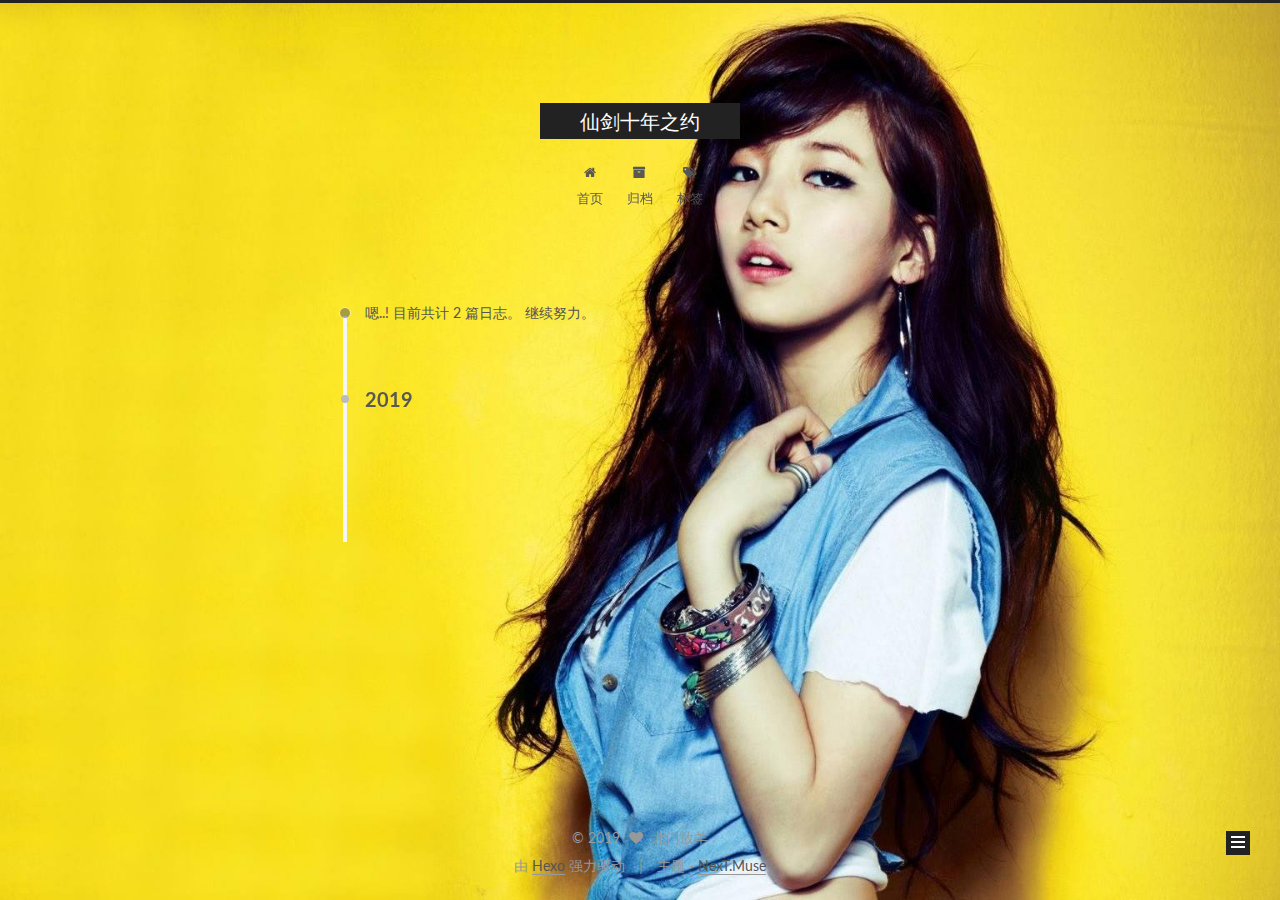
<file: archives/2019/index.html>
<!DOCTYPE html>



  


<html class="theme-next muse use-motion" lang="zh-Hans">
<head><meta name="generator" content="Hexo 3.8.0">
  <!-- hexo-inject:begin --><!-- hexo-inject:end --><meta charset="UTF-8">
<meta http-equiv="X-UA-Compatible" content="IE=edge">
<meta name="viewport" content="width=device-width, initial-scale=1, maximum-scale=1">
<meta name="theme-color" content="#222">









<meta http-equiv="Cache-Control" content="no-transform">
<meta http-equiv="Cache-Control" content="no-siteapp">















  
  
  <link href="/lib/fancybox/source/jquery.fancybox.css?v=2.1.5" rel="stylesheet" type="text/css">




  
  
  
  

  
    
    
  

  

  

  

  

  
    
    
    <link href="//fonts.googleapis.com/css?family=Lato:300,300italic,400,400italic,700,700italic&subset=latin,latin-ext" rel="stylesheet" type="text/css">
  






<link href="/lib/font-awesome/css/font-awesome.min.css?v=4.6.2" rel="stylesheet" type="text/css">

<link href="/css/main.css?v=5.1.2" rel="stylesheet" type="text/css">


  <meta name="keywords" content="Hexo, NexT">








  <link rel="shortcut icon" type="image/x-icon" href="/images/favicon.ico?v=5.1.2">






<meta property="og:type" content="website">
<meta property="og:title" content="仙剑十年之约">
<meta property="og:url" content="http://yoursite.com/archives/2019/index.html">
<meta property="og:site_name" content="仙剑十年之约">
<meta property="og:locale" content="zh-Hans">
<meta name="twitter:card" content="summary">
<meta name="twitter:title" content="仙剑十年之约">



<script type="text/javascript" id="hexo.configurations">
  var NexT = window.NexT || {};
  var CONFIG = {
    root: '/',
    scheme: 'Muse',
    sidebar: {"position":"left","display":"post","offset":12,"offset_float":12,"b2t":false,"scrollpercent":false,"onmobile":false},
    fancybox: true,
    tabs: true,
    motion: true,
    duoshuo: {
      userId: '0',
      author: '博主'
    },
    algolia: {
      applicationID: '',
      apiKey: '',
      indexName: '',
      hits: {"per_page":10},
      labels: {"input_placeholder":"Search for Posts","hits_empty":"We didn't find any results for the search: ${query}","hits_stats":"${hits} results found in ${time} ms"}
    }
  };
</script>



  <link rel="canonical" href="http://yoursite.com/archives/2019/">





  <title>归档 | 仙剑十年之约</title><!-- hexo-inject:begin --><!-- hexo-inject:end -->
  














</head>

<body itemscope="" itemtype="http://schema.org/WebPage" lang="zh-Hans">

  
  
    
  

  <!-- hexo-inject:begin --><!-- hexo-inject:end --><div class="container sidebar-position-left  page-archive  ">
    <div class="headband"></div>

    <header id="header" class="header" itemscope="" itemtype="http://schema.org/WPHeader">
      <div class="header-inner"><div class="site-brand-wrapper">
  <div class="site-meta ">
    

    <div class="custom-logo-site-title">
      <a href="/" class="brand" rel="start">
        <span class="logo-line-before"><i></i></span>
        <span class="site-title">仙剑十年之约</span>
        <span class="logo-line-after"><i></i></span>
      </a>
    </div>
      
        <p class="site-subtitle"></p>
      
  </div>

  <div class="site-nav-toggle">
    <button>
      <span class="btn-bar"></span>
      <span class="btn-bar"></span>
      <span class="btn-bar"></span>
    </button>
  </div>
</div>

<nav class="site-nav">
  

  
    <ul id="menu" class="menu">
      
        
        <li class="menu-item menu-item-home">
          <a href="/" rel="section">
            
              <i class="menu-item-icon fa fa-fw fa-home"></i> <br>
            
            首页
          </a>
        </li>
      
        
        <li class="menu-item menu-item-archives">
          <a href="/archives/" rel="section">
            
              <i class="menu-item-icon fa fa-fw fa-archive"></i> <br>
            
            归档
          </a>
        </li>
      
        
        <li class="menu-item menu-item-tags">
          <a href="/tags/" rel="section">
            
              <i class="menu-item-icon fa fa-fw fa-tags"></i> <br>
            
            标签
          </a>
        </li>
      

      
    </ul>
  

  
</nav>



 </div>
    </header>

    <main id="main" class="main">
      <div class="main-inner">
        <div class="content-wrap">
          <div id="content" class="content">
            

  
  
  
  <div class="post-block archive">
    <div id="posts" class="posts-collapse">
      <span class="archive-move-on"></span>

      <span class="archive-page-counter">
        
        
        
          
        
        嗯..! 目前共计 2 篇日志。 继续努力。
      </span>

      

        
        
        

        
          
          <div class="collection-title">
            <h2 class="archive-year motion-element" id="archive-year-2019">2019</h2>
          </div>
        
        

        

  <article class="post post-type-normal" itemscope="" itemtype="http://schema.org/Article">
    <header class="post-header">

      <h2 class="post-title">
        
            <a class="post-title-link" href="/2019/04/23/尝试写一篇hexo博文/" itemprop="url">
              
                <span itemprop="name">尝试写一个测试文档</span>
              
            </a>
        
      </h2>

      <div class="post-meta">
        <time class="post-time" itemprop="dateCreated" datetime="2019-04-23T00:10:17+08:00" content="2019-04-23">
          04-23
        </time>
      </div>

    </header>
  </article>



      

    </div>
  </div>
  
  
  

  



          </div>
          


          

        </div>
        
          
  
  <div class="sidebar-toggle">
    <div class="sidebar-toggle-line-wrap">
      <span class="sidebar-toggle-line sidebar-toggle-line-first"></span>
      <span class="sidebar-toggle-line sidebar-toggle-line-middle"></span>
      <span class="sidebar-toggle-line sidebar-toggle-line-last"></span>
    </div>
  </div>

  <aside id="sidebar" class="sidebar">
    
    <div class="sidebar-inner">

      

      

      <section class="site-overview sidebar-panel sidebar-panel-active">
        <div class="site-author motion-element" itemprop="author" itemscope="" itemtype="http://schema.org/Person">
          <img class="site-author-image" itemprop="image" src="/images/12.jpg" alt="北门放羊">
          <p class="site-author-name" itemprop="name">北门放羊</p>
           
              <p class="site-description motion-element" itemprop="description"></p>
          
        </div>
        <nav class="site-state motion-element">

          
            <div class="site-state-item site-state-posts">
              <a href="/archives/">
                <span class="site-state-item-count">2</span>
                <span class="site-state-item-name">日志</span>
              </a>
            </div>
          

          

          

        </nav>

        

        <div class="links-of-author motion-element">
          
        </div>

        
        

        
        

        


      </section>

      

      

    </div>
  </aside>


        
      </div>
    </main>

    <footer id="footer" class="footer">
      <div class="footer-inner">
        <div class="copyright">
  
  &copy; 
  <span itemprop="copyrightYear">2019</span>
  <span class="with-love">
    <i class="fa fa-heart"></i>
  </span>
  <span class="author" itemprop="copyrightHolder">北门放羊</span>
</div>


<div class="powered-by">
  由 <a class="theme-link" href="https://hexo.io">Hexo</a> 强力驱动
</div>

<div class="theme-info">
  主题 -
  <a class="theme-link" href="https://github.com/iissnan/hexo-theme-next">
    NexT.Muse
  </a>
</div>


        

        
      </div>
    </footer>

    
      <div class="back-to-top">
        <i class="fa fa-arrow-up"></i>
        
      </div>
    

  </div>

  

<script type="text/javascript">
  if (Object.prototype.toString.call(window.Promise) !== '[object Function]') {
    window.Promise = null;
  }
</script>









  












  
  <script type="text/javascript" src="/lib/jquery/index.js?v=2.1.3"></script>

  
  <script type="text/javascript" src="/lib/fastclick/lib/fastclick.min.js?v=1.0.6"></script>

  
  <script type="text/javascript" src="/lib/jquery_lazyload/jquery.lazyload.js?v=1.9.7"></script>

  
  <script type="text/javascript" src="/lib/velocity/velocity.min.js?v=1.2.1"></script>

  
  <script type="text/javascript" src="/lib/velocity/velocity.ui.min.js?v=1.2.1"></script>

  
  <script type="text/javascript" src="/lib/fancybox/source/jquery.fancybox.pack.js?v=2.1.5"></script>


  


  <script type="text/javascript" src="/js/src/utils.js?v=5.1.2"></script>

  <script type="text/javascript" src="/js/src/motion.js?v=5.1.2"></script>



  
  

  
  
    <script type="text/javascript" id="motion.page.archive">
      $('.archive-year').velocity('transition.slideLeftIn');
    </script>
  


  


  <script type="text/javascript" src="/js/src/bootstrap.js?v=5.1.2"></script><!-- hexo-inject:begin --><!-- hexo-inject:end -->



  


  




	





  





  






  





  

  

  

  

  

  

</body>
</html>
</file>
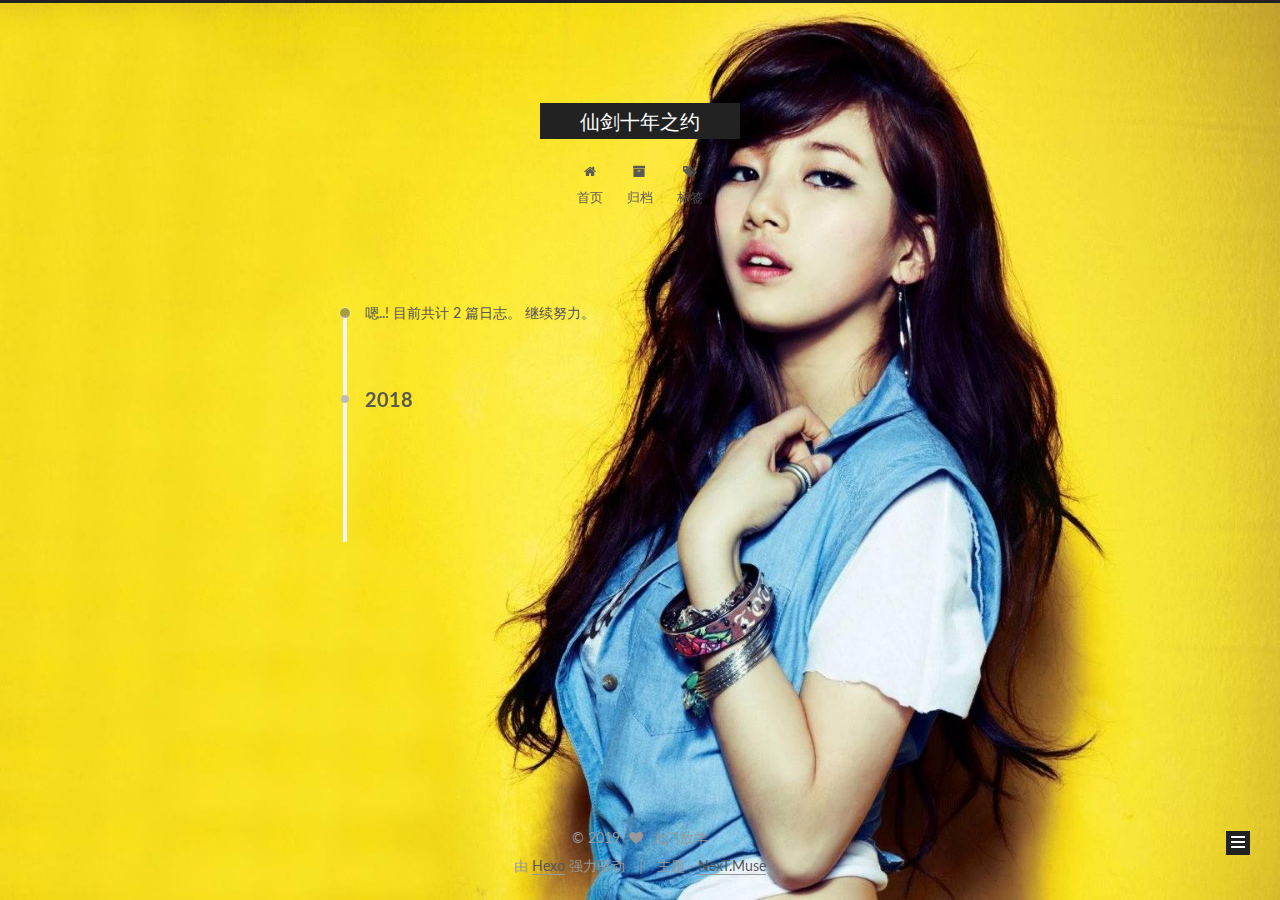
<file: archives/2018/12/index.html>
<!DOCTYPE html>



  


<html class="theme-next muse use-motion" lang="zh-Hans">
<head><meta name="generator" content="Hexo 3.8.0">
  <!-- hexo-inject:begin --><!-- hexo-inject:end --><meta charset="UTF-8">
<meta http-equiv="X-UA-Compatible" content="IE=edge">
<meta name="viewport" content="width=device-width, initial-scale=1, maximum-scale=1">
<meta name="theme-color" content="#222">









<meta http-equiv="Cache-Control" content="no-transform">
<meta http-equiv="Cache-Control" content="no-siteapp">















  
  
  <link href="/lib/fancybox/source/jquery.fancybox.css?v=2.1.5" rel="stylesheet" type="text/css">




  
  
  
  

  
    
    
  

  

  

  

  

  
    
    
    <link href="//fonts.googleapis.com/css?family=Lato:300,300italic,400,400italic,700,700italic&subset=latin,latin-ext" rel="stylesheet" type="text/css">
  






<link href="/lib/font-awesome/css/font-awesome.min.css?v=4.6.2" rel="stylesheet" type="text/css">

<link href="/css/main.css?v=5.1.2" rel="stylesheet" type="text/css">


  <meta name="keywords" content="Hexo, NexT">








  <link rel="shortcut icon" type="image/x-icon" href="/images/favicon.ico?v=5.1.2">






<meta property="og:type" content="website">
<meta property="og:title" content="仙剑十年之约">
<meta property="og:url" content="http://yoursite.com/archives/2018/12/index.html">
<meta property="og:site_name" content="仙剑十年之约">
<meta property="og:locale" content="zh-Hans">
<meta name="twitter:card" content="summary">
<meta name="twitter:title" content="仙剑十年之约">



<script type="text/javascript" id="hexo.configurations">
  var NexT = window.NexT || {};
  var CONFIG = {
    root: '/',
    scheme: 'Muse',
    sidebar: {"position":"left","display":"post","offset":12,"offset_float":12,"b2t":false,"scrollpercent":false,"onmobile":false},
    fancybox: true,
    tabs: true,
    motion: true,
    duoshuo: {
      userId: '0',
      author: '博主'
    },
    algolia: {
      applicationID: '',
      apiKey: '',
      indexName: '',
      hits: {"per_page":10},
      labels: {"input_placeholder":"Search for Posts","hits_empty":"We didn't find any results for the search: ${query}","hits_stats":"${hits} results found in ${time} ms"}
    }
  };
</script>



  <link rel="canonical" href="http://yoursite.com/archives/2018/12/">





  <title>归档 | 仙剑十年之约</title><!-- hexo-inject:begin --><!-- hexo-inject:end -->
  














</head>

<body itemscope="" itemtype="http://schema.org/WebPage" lang="zh-Hans">

  
  
    
  

  <!-- hexo-inject:begin --><!-- hexo-inject:end --><div class="container sidebar-position-left  page-archive  ">
    <div class="headband"></div>

    <header id="header" class="header" itemscope="" itemtype="http://schema.org/WPHeader">
      <div class="header-inner"><div class="site-brand-wrapper">
  <div class="site-meta ">
    

    <div class="custom-logo-site-title">
      <a href="/" class="brand" rel="start">
        <span class="logo-line-before"><i></i></span>
        <span class="site-title">仙剑十年之约</span>
        <span class="logo-line-after"><i></i></span>
      </a>
    </div>
      
        <p class="site-subtitle"></p>
      
  </div>

  <div class="site-nav-toggle">
    <button>
      <span class="btn-bar"></span>
      <span class="btn-bar"></span>
      <span class="btn-bar"></span>
    </button>
  </div>
</div>

<nav class="site-nav">
  

  
    <ul id="menu" class="menu">
      
        
        <li class="menu-item menu-item-home">
          <a href="/" rel="section">
            
              <i class="menu-item-icon fa fa-fw fa-home"></i> <br>
            
            首页
          </a>
        </li>
      
        
        <li class="menu-item menu-item-archives">
          <a href="/archives/" rel="section">
            
              <i class="menu-item-icon fa fa-fw fa-archive"></i> <br>
            
            归档
          </a>
        </li>
      
        
        <li class="menu-item menu-item-tags">
          <a href="/tags/" rel="section">
            
              <i class="menu-item-icon fa fa-fw fa-tags"></i> <br>
            
            标签
          </a>
        </li>
      

      
    </ul>
  

  
</nav>



 </div>
    </header>

    <main id="main" class="main">
      <div class="main-inner">
        <div class="content-wrap">
          <div id="content" class="content">
            

  
  
  
  <div class="post-block archive">
    <div id="posts" class="posts-collapse">
      <span class="archive-move-on"></span>

      <span class="archive-page-counter">
        
        
        
          
        
        嗯..! 目前共计 2 篇日志。 继续努力。
      </span>

      

        
        
        

        
          
          <div class="collection-title">
            <h2 class="archive-year motion-element" id="archive-year-2018">2018</h2>
          </div>
        
        

        

  <article class="post post-type-normal" itemscope="" itemtype="http://schema.org/Article">
    <header class="post-header">

      <h2 class="post-title">
        
            <a class="post-title-link" href="/2018/12/27/hello-world/" itemprop="url">
              
                <span itemprop="name">Hello World</span>
              
            </a>
        
      </h2>

      <div class="post-meta">
        <time class="post-time" itemprop="dateCreated" datetime="2018-12-27T23:02:56+08:00" content="2018-12-27">
          12-27
        </time>
      </div>

    </header>
  </article>



      

    </div>
  </div>
  
  
  

  



          </div>
          


          

        </div>
        
          
  
  <div class="sidebar-toggle">
    <div class="sidebar-toggle-line-wrap">
      <span class="sidebar-toggle-line sidebar-toggle-line-first"></span>
      <span class="sidebar-toggle-line sidebar-toggle-line-middle"></span>
      <span class="sidebar-toggle-line sidebar-toggle-line-last"></span>
    </div>
  </div>

  <aside id="sidebar" class="sidebar">
    
    <div class="sidebar-inner">

      

      

      <section class="site-overview sidebar-panel sidebar-panel-active">
        <div class="site-author motion-element" itemprop="author" itemscope="" itemtype="http://schema.org/Person">
          <img class="site-author-image" itemprop="image" src="/images/12.jpg" alt="北门放羊">
          <p class="site-author-name" itemprop="name">北门放羊</p>
           
              <p class="site-description motion-element" itemprop="description"></p>
          
        </div>
        <nav class="site-state motion-element">

          
            <div class="site-state-item site-state-posts">
              <a href="/archives/">
                <span class="site-state-item-count">2</span>
                <span class="site-state-item-name">日志</span>
              </a>
            </div>
          

          

          

        </nav>

        

        <div class="links-of-author motion-element">
          
        </div>

        
        

        
        

        


      </section>

      

      

    </div>
  </aside>


        
      </div>
    </main>

    <footer id="footer" class="footer">
      <div class="footer-inner">
        <div class="copyright">
  
  &copy; 
  <span itemprop="copyrightYear">2019</span>
  <span class="with-love">
    <i class="fa fa-heart"></i>
  </span>
  <span class="author" itemprop="copyrightHolder">北门放羊</span>
</div>


<div class="powered-by">
  由 <a class="theme-link" href="https://hexo.io">Hexo</a> 强力驱动
</div>

<div class="theme-info">
  主题 -
  <a class="theme-link" href="https://github.com/iissnan/hexo-theme-next">
    NexT.Muse
  </a>
</div>


        

        
      </div>
    </footer>

    
      <div class="back-to-top">
        <i class="fa fa-arrow-up"></i>
        
      </div>
    

  </div>

  

<script type="text/javascript">
  if (Object.prototype.toString.call(window.Promise) !== '[object Function]') {
    window.Promise = null;
  }
</script>









  












  
  <script type="text/javascript" src="/lib/jquery/index.js?v=2.1.3"></script>

  
  <script type="text/javascript" src="/lib/fastclick/lib/fastclick.min.js?v=1.0.6"></script>

  
  <script type="text/javascript" src="/lib/jquery_lazyload/jquery.lazyload.js?v=1.9.7"></script>

  
  <script type="text/javascript" src="/lib/velocity/velocity.min.js?v=1.2.1"></script>

  
  <script type="text/javascript" src="/lib/velocity/velocity.ui.min.js?v=1.2.1"></script>

  
  <script type="text/javascript" src="/lib/fancybox/source/jquery.fancybox.pack.js?v=2.1.5"></script>


  


  <script type="text/javascript" src="/js/src/utils.js?v=5.1.2"></script>

  <script type="text/javascript" src="/js/src/motion.js?v=5.1.2"></script>



  
  

  
  
    <script type="text/javascript" id="motion.page.archive">
      $('.archive-year').velocity('transition.slideLeftIn');
    </script>
  


  


  <script type="text/javascript" src="/js/src/bootstrap.js?v=5.1.2"></script><!-- hexo-inject:begin --><!-- hexo-inject:end -->



  


  




	





  





  






  





  

  

  

  

  

  

</body>
</html>
</file>
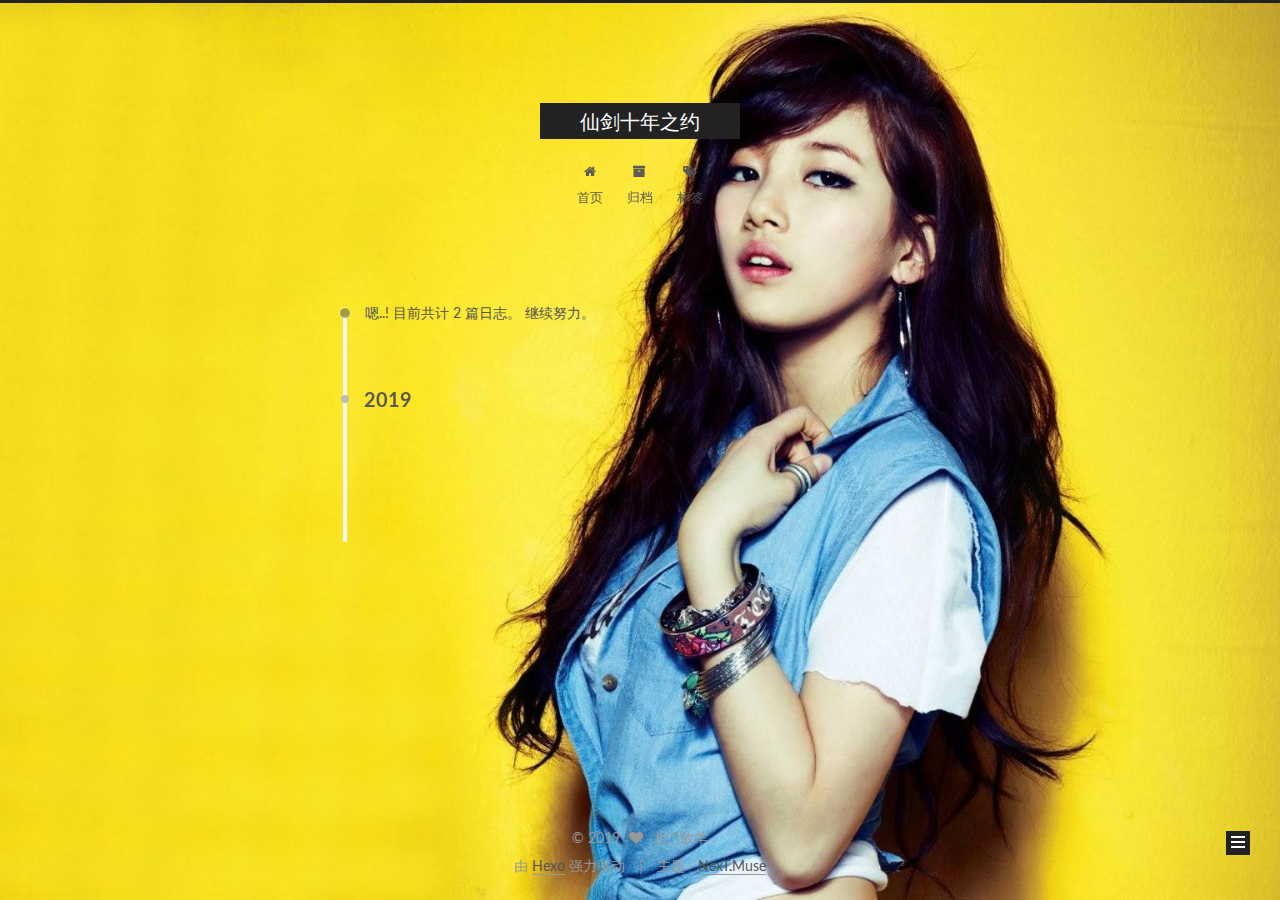
<file: archives/2019/04/index.html>
<!DOCTYPE html>



  


<html class="theme-next muse use-motion" lang="zh-Hans">
<head><meta name="generator" content="Hexo 3.8.0">
  <!-- hexo-inject:begin --><!-- hexo-inject:end --><meta charset="UTF-8">
<meta http-equiv="X-UA-Compatible" content="IE=edge">
<meta name="viewport" content="width=device-width, initial-scale=1, maximum-scale=1">
<meta name="theme-color" content="#222">









<meta http-equiv="Cache-Control" content="no-transform">
<meta http-equiv="Cache-Control" content="no-siteapp">















  
  
  <link href="/lib/fancybox/source/jquery.fancybox.css?v=2.1.5" rel="stylesheet" type="text/css">




  
  
  
  

  
    
    
  

  

  

  

  

  
    
    
    <link href="//fonts.googleapis.com/css?family=Lato:300,300italic,400,400italic,700,700italic&subset=latin,latin-ext" rel="stylesheet" type="text/css">
  






<link href="/lib/font-awesome/css/font-awesome.min.css?v=4.6.2" rel="stylesheet" type="text/css">

<link href="/css/main.css?v=5.1.2" rel="stylesheet" type="text/css">


  <meta name="keywords" content="Hexo, NexT">








  <link rel="shortcut icon" type="image/x-icon" href="/images/favicon.ico?v=5.1.2">






<meta property="og:type" content="website">
<meta property="og:title" content="仙剑十年之约">
<meta property="og:url" content="http://yoursite.com/archives/2019/04/index.html">
<meta property="og:site_name" content="仙剑十年之约">
<meta property="og:locale" content="zh-Hans">
<meta name="twitter:card" content="summary">
<meta name="twitter:title" content="仙剑十年之约">



<script type="text/javascript" id="hexo.configurations">
  var NexT = window.NexT || {};
  var CONFIG = {
    root: '/',
    scheme: 'Muse',
    sidebar: {"position":"left","display":"post","offset":12,"offset_float":12,"b2t":false,"scrollpercent":false,"onmobile":false},
    fancybox: true,
    tabs: true,
    motion: true,
    duoshuo: {
      userId: '0',
      author: '博主'
    },
    algolia: {
      applicationID: '',
      apiKey: '',
      indexName: '',
      hits: {"per_page":10},
      labels: {"input_placeholder":"Search for Posts","hits_empty":"We didn't find any results for the search: ${query}","hits_stats":"${hits} results found in ${time} ms"}
    }
  };
</script>



  <link rel="canonical" href="http://yoursite.com/archives/2019/04/">





  <title>归档 | 仙剑十年之约</title><!-- hexo-inject:begin --><!-- hexo-inject:end -->
  














</head>

<body itemscope="" itemtype="http://schema.org/WebPage" lang="zh-Hans">

  
  
    
  

  <!-- hexo-inject:begin --><!-- hexo-inject:end --><div class="container sidebar-position-left  page-archive  ">
    <div class="headband"></div>

    <header id="header" class="header" itemscope="" itemtype="http://schema.org/WPHeader">
      <div class="header-inner"><div class="site-brand-wrapper">
  <div class="site-meta ">
    

    <div class="custom-logo-site-title">
      <a href="/" class="brand" rel="start">
        <span class="logo-line-before"><i></i></span>
        <span class="site-title">仙剑十年之约</span>
        <span class="logo-line-after"><i></i></span>
      </a>
    </div>
      
        <p class="site-subtitle"></p>
      
  </div>

  <div class="site-nav-toggle">
    <button>
      <span class="btn-bar"></span>
      <span class="btn-bar"></span>
      <span class="btn-bar"></span>
    </button>
  </div>
</div>

<nav class="site-nav">
  

  
    <ul id="menu" class="menu">
      
        
        <li class="menu-item menu-item-home">
          <a href="/" rel="section">
            
              <i class="menu-item-icon fa fa-fw fa-home"></i> <br>
            
            首页
          </a>
        </li>
      
        
        <li class="menu-item menu-item-archives">
          <a href="/archives/" rel="section">
            
              <i class="menu-item-icon fa fa-fw fa-archive"></i> <br>
            
            归档
          </a>
        </li>
      
        
        <li class="menu-item menu-item-tags">
          <a href="/tags/" rel="section">
            
              <i class="menu-item-icon fa fa-fw fa-tags"></i> <br>
            
            标签
          </a>
        </li>
      

      
    </ul>
  

  
</nav>



 </div>
    </header>

    <main id="main" class="main">
      <div class="main-inner">
        <div class="content-wrap">
          <div id="content" class="content">
            

  
  
  
  <div class="post-block archive">
    <div id="posts" class="posts-collapse">
      <span class="archive-move-on"></span>

      <span class="archive-page-counter">
        
        
        
          
        
        嗯..! 目前共计 2 篇日志。 继续努力。
      </span>

      

        
        
        

        
          
          <div class="collection-title">
            <h2 class="archive-year motion-element" id="archive-year-2019">2019</h2>
          </div>
        
        

        

  <article class="post post-type-normal" itemscope="" itemtype="http://schema.org/Article">
    <header class="post-header">

      <h2 class="post-title">
        
            <a class="post-title-link" href="/2019/04/23/尝试写一篇hexo博文/" itemprop="url">
              
                <span itemprop="name">尝试写一个测试文档</span>
              
            </a>
        
      </h2>

      <div class="post-meta">
        <time class="post-time" itemprop="dateCreated" datetime="2019-04-23T00:10:17+08:00" content="2019-04-23">
          04-23
        </time>
      </div>

    </header>
  </article>



      

    </div>
  </div>
  
  
  

  



          </div>
          


          

        </div>
        
          
  
  <div class="sidebar-toggle">
    <div class="sidebar-toggle-line-wrap">
      <span class="sidebar-toggle-line sidebar-toggle-line-first"></span>
      <span class="sidebar-toggle-line sidebar-toggle-line-middle"></span>
      <span class="sidebar-toggle-line sidebar-toggle-line-last"></span>
    </div>
  </div>

  <aside id="sidebar" class="sidebar">
    
    <div class="sidebar-inner">

      

      

      <section class="site-overview sidebar-panel sidebar-panel-active">
        <div class="site-author motion-element" itemprop="author" itemscope="" itemtype="http://schema.org/Person">
          <img class="site-author-image" itemprop="image" src="/images/12.jpg" alt="北门放羊">
          <p class="site-author-name" itemprop="name">北门放羊</p>
           
              <p class="site-description motion-element" itemprop="description"></p>
          
        </div>
        <nav class="site-state motion-element">

          
            <div class="site-state-item site-state-posts">
              <a href="/archives/">
                <span class="site-state-item-count">2</span>
                <span class="site-state-item-name">日志</span>
              </a>
            </div>
          

          

          

        </nav>

        

        <div class="links-of-author motion-element">
          
        </div>

        
        

        
        

        


      </section>

      

      

    </div>
  </aside>


        
      </div>
    </main>

    <footer id="footer" class="footer">
      <div class="footer-inner">
        <div class="copyright">
  
  &copy; 
  <span itemprop="copyrightYear">2019</span>
  <span class="with-love">
    <i class="fa fa-heart"></i>
  </span>
  <span class="author" itemprop="copyrightHolder">北门放羊</span>
</div>


<div class="powered-by">
  由 <a class="theme-link" href="https://hexo.io">Hexo</a> 强力驱动
</div>

<div class="theme-info">
  主题 -
  <a class="theme-link" href="https://github.com/iissnan/hexo-theme-next">
    NexT.Muse
  </a>
</div>


        

        
      </div>
    </footer>

    
      <div class="back-to-top">
        <i class="fa fa-arrow-up"></i>
        
      </div>
    

  </div>

  

<script type="text/javascript">
  if (Object.prototype.toString.call(window.Promise) !== '[object Function]') {
    window.Promise = null;
  }
</script>









  












  
  <script type="text/javascript" src="/lib/jquery/index.js?v=2.1.3"></script>

  
  <script type="text/javascript" src="/lib/fastclick/lib/fastclick.min.js?v=1.0.6"></script>

  
  <script type="text/javascript" src="/lib/jquery_lazyload/jquery.lazyload.js?v=1.9.7"></script>

  
  <script type="text/javascript" src="/lib/velocity/velocity.min.js?v=1.2.1"></script>

  
  <script type="text/javascript" src="/lib/velocity/velocity.ui.min.js?v=1.2.1"></script>

  
  <script type="text/javascript" src="/lib/fancybox/source/jquery.fancybox.pack.js?v=2.1.5"></script>


  


  <script type="text/javascript" src="/js/src/utils.js?v=5.1.2"></script>

  <script type="text/javascript" src="/js/src/motion.js?v=5.1.2"></script>



  
  

  
  
    <script type="text/javascript" id="motion.page.archive">
      $('.archive-year').velocity('transition.slideLeftIn');
    </script>
  


  


  <script type="text/javascript" src="/js/src/bootstrap.js?v=5.1.2"></script><!-- hexo-inject:begin --><!-- hexo-inject:end -->



  


  




	





  





  






  





  

  

  

  

  

  

</body>
</html>
</file>
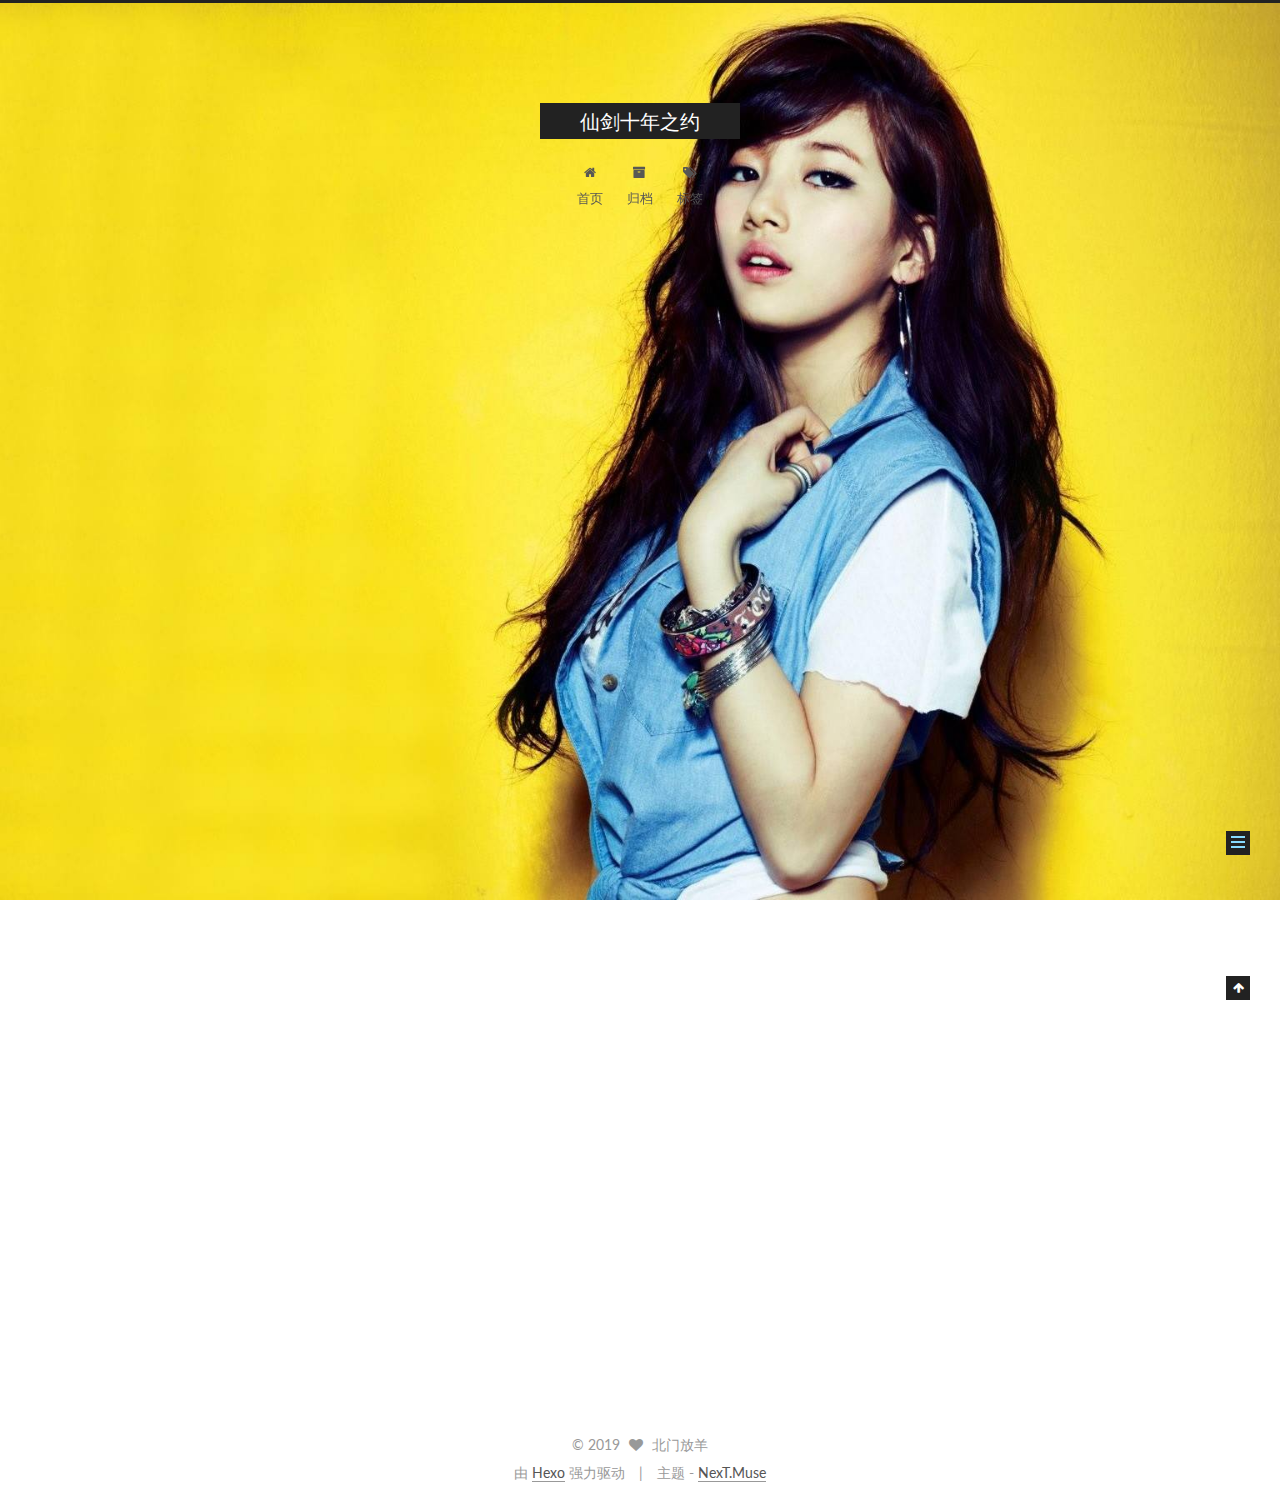
<file: 2018/12/27/hello-world/index.html>
<!DOCTYPE html>



  


<html class="theme-next muse use-motion" lang="zh-Hans">
<head><meta name="generator" content="Hexo 3.8.0">
  <!-- hexo-inject:begin --><!-- hexo-inject:end --><meta charset="UTF-8">
<meta http-equiv="X-UA-Compatible" content="IE=edge">
<meta name="viewport" content="width=device-width, initial-scale=1, maximum-scale=1">
<meta name="theme-color" content="#222">









<meta http-equiv="Cache-Control" content="no-transform">
<meta http-equiv="Cache-Control" content="no-siteapp">















  
  
  <link href="/lib/fancybox/source/jquery.fancybox.css?v=2.1.5" rel="stylesheet" type="text/css">




  
  
  
  

  
    
    
  

  

  

  

  

  
    
    
    <link href="//fonts.googleapis.com/css?family=Lato:300,300italic,400,400italic,700,700italic&subset=latin,latin-ext" rel="stylesheet" type="text/css">
  






<link href="/lib/font-awesome/css/font-awesome.min.css?v=4.6.2" rel="stylesheet" type="text/css">

<link href="/css/main.css?v=5.1.2" rel="stylesheet" type="text/css">


  <meta name="keywords" content="Hexo, NexT">








  <link rel="shortcut icon" type="image/x-icon" href="/images/favicon.ico?v=5.1.2">






<meta name="description" content="Welcome to Hexo! This is your very first post. Check documentation for more info. If you get any problems when using Hexo, you can find the answer in troubleshooting or you can ask me on GitHub. Quick">
<meta property="og:type" content="article">
<meta property="og:title" content="Hello World">
<meta property="og:url" content="http://yoursite.com/2018/12/27/hello-world/index.html">
<meta property="og:site_name" content="仙剑十年之约">
<meta property="og:description" content="Welcome to Hexo! This is your very first post. Check documentation for more info. If you get any problems when using Hexo, you can find the answer in troubleshooting or you can ask me on GitHub. Quick">
<meta property="og:locale" content="zh-Hans">
<meta property="og:updated_time" content="2017-10-28T00:39:58.000Z">
<meta name="twitter:card" content="summary">
<meta name="twitter:title" content="Hello World">
<meta name="twitter:description" content="Welcome to Hexo! This is your very first post. Check documentation for more info. If you get any problems when using Hexo, you can find the answer in troubleshooting or you can ask me on GitHub. Quick">



<script type="text/javascript" id="hexo.configurations">
  var NexT = window.NexT || {};
  var CONFIG = {
    root: '/',
    scheme: 'Muse',
    sidebar: {"position":"left","display":"post","offset":12,"offset_float":12,"b2t":false,"scrollpercent":false,"onmobile":false},
    fancybox: true,
    tabs: true,
    motion: true,
    duoshuo: {
      userId: '0',
      author: '博主'
    },
    algolia: {
      applicationID: '',
      apiKey: '',
      indexName: '',
      hits: {"per_page":10},
      labels: {"input_placeholder":"Search for Posts","hits_empty":"We didn't find any results for the search: ${query}","hits_stats":"${hits} results found in ${time} ms"}
    }
  };
</script>



  <link rel="canonical" href="http://yoursite.com/2018/12/27/hello-world/">





  <title>Hello World | 仙剑十年之约</title><!-- hexo-inject:begin --><!-- hexo-inject:end -->
  














</head>

<body itemscope="" itemtype="http://schema.org/WebPage" lang="zh-Hans">

  
  
    
  

  <!-- hexo-inject:begin --><!-- hexo-inject:end --><div class="container sidebar-position-left page-post-detail ">
    <div class="headband"></div>

    <header id="header" class="header" itemscope="" itemtype="http://schema.org/WPHeader">
      <div class="header-inner"><div class="site-brand-wrapper">
  <div class="site-meta ">
    

    <div class="custom-logo-site-title">
      <a href="/" class="brand" rel="start">
        <span class="logo-line-before"><i></i></span>
        <span class="site-title">仙剑十年之约</span>
        <span class="logo-line-after"><i></i></span>
      </a>
    </div>
      
        <p class="site-subtitle"></p>
      
  </div>

  <div class="site-nav-toggle">
    <button>
      <span class="btn-bar"></span>
      <span class="btn-bar"></span>
      <span class="btn-bar"></span>
    </button>
  </div>
</div>

<nav class="site-nav">
  

  
    <ul id="menu" class="menu">
      
        
        <li class="menu-item menu-item-home">
          <a href="/" rel="section">
            
              <i class="menu-item-icon fa fa-fw fa-home"></i> <br>
            
            首页
          </a>
        </li>
      
        
        <li class="menu-item menu-item-archives">
          <a href="/archives/" rel="section">
            
              <i class="menu-item-icon fa fa-fw fa-archive"></i> <br>
            
            归档
          </a>
        </li>
      
        
        <li class="menu-item menu-item-tags">
          <a href="/tags/" rel="section">
            
              <i class="menu-item-icon fa fa-fw fa-tags"></i> <br>
            
            标签
          </a>
        </li>
      

      
    </ul>
  

  
</nav>



 </div>
    </header>

    <main id="main" class="main">
      <div class="main-inner">
        <div class="content-wrap">
          <div id="content" class="content">
            

  <div id="posts" class="posts-expand">
    

  

  
  
  

  <article class="post post-type-normal" itemscope="" itemtype="http://schema.org/Article">
  
  
  
  <div class="post-block">
    <link itemprop="mainEntityOfPage" href="http://yoursite.com/2018/12/27/hello-world/">

    <span hidden itemprop="author" itemscope="" itemtype="http://schema.org/Person">
      <meta itemprop="name" content="北门放羊">
      <meta itemprop="description" content="">
      <meta itemprop="image" content="/images/12.jpg">
    </span>

    <span hidden itemprop="publisher" itemscope="" itemtype="http://schema.org/Organization">
      <meta itemprop="name" content="仙剑十年之约">
    </span>

    
      <header class="post-header">

        
        
          <h1 class="post-title" itemprop="name headline">Hello World</h1>
        

        <div class="post-meta">
          <span class="post-time">
            
              <span class="post-meta-item-icon">
                <i class="fa fa-calendar-o"></i>
              </span>
              
                <span class="post-meta-item-text">发表于</span>
              
              <time title="创建于" itemprop="dateCreated datePublished" datetime="2018-12-27T23:02:56+08:00">
                2018-12-27
              </time>
            

            

            
          </span>

          

          
            
          

          
          

          

          

          

        </div>
      </header>
    

    
    
    
    <div class="post-body" itemprop="articleBody">

      
      

      
        <p>Welcome to <a href="https://hexo.io/" target="_blank" rel="noopener">Hexo</a>! This is your very first post. Check <a href="https://hexo.io/docs/" target="_blank" rel="noopener">documentation</a> for more info. If you get any problems when using Hexo, you can find the answer in <a href="https://hexo.io/docs/troubleshooting.html" target="_blank" rel="noopener">troubleshooting</a> or you can ask me on <a href="https://github.com/hexojs/hexo/issues" target="_blank" rel="noopener">GitHub</a>.</p>
<h2 id="Quick-Start"><a href="#Quick-Start" class="headerlink" title="Quick Start"></a>Quick Start</h2><h3 id="Create-a-new-post"><a href="#Create-a-new-post" class="headerlink" title="Create a new post"></a>Create a new post</h3><figure class="highlight bash"><table><tr><td class="gutter"><pre><span class="line">1</span><br></pre></td><td class="code"><pre><span class="line">$ hexo new <span class="string">"My New Post"</span></span><br></pre></td></tr></table></figure>
<p>More info: <a href="https://hexo.io/docs/writing.html" target="_blank" rel="noopener">Writing</a></p>
<h3 id="Run-server"><a href="#Run-server" class="headerlink" title="Run server"></a>Run server</h3><figure class="highlight bash"><table><tr><td class="gutter"><pre><span class="line">1</span><br></pre></td><td class="code"><pre><span class="line">$ hexo server</span><br></pre></td></tr></table></figure>
<p>More info: <a href="https://hexo.io/docs/server.html" target="_blank" rel="noopener">Server</a></p>
<h3 id="Generate-static-files"><a href="#Generate-static-files" class="headerlink" title="Generate static files"></a>Generate static files</h3><figure class="highlight bash"><table><tr><td class="gutter"><pre><span class="line">1</span><br></pre></td><td class="code"><pre><span class="line">$ hexo generate</span><br></pre></td></tr></table></figure>
<p>More info: <a href="https://hexo.io/docs/generating.html" target="_blank" rel="noopener">Generating</a></p>
<h3 id="Deploy-to-remote-sites"><a href="#Deploy-to-remote-sites" class="headerlink" title="Deploy to remote sites"></a>Deploy to remote sites</h3><figure class="highlight bash"><table><tr><td class="gutter"><pre><span class="line">1</span><br></pre></td><td class="code"><pre><span class="line">$ hexo deploy</span><br></pre></td></tr></table></figure>
<p>More info: <a href="https://hexo.io/docs/deployment.html" target="_blank" rel="noopener">Deployment</a></p>

      
    </div>
    
    
    

    

    

    

    <footer class="post-footer">
      

      
      
      

      
        <div class="post-nav">
          <div class="post-nav-next post-nav-item">
            
          </div>

          <span class="post-nav-divider"></span>

          <div class="post-nav-prev post-nav-item">
            
              <a href="/2019/04/23/尝试写一篇hexo博文/" rel="prev" title="尝试写一个测试文档">
                尝试写一个测试文档 <i class="fa fa-chevron-right"></i>
              </a>
            
          </div>
        </div>
      

      
      
    </footer>
  </div>
  
  
  
  </article>



    <div class="post-spread">
      
    </div>
  </div>


          </div>
          


          
  <div class="comments" id="comments">
    
  </div>


        </div>
        
          
  
  <div class="sidebar-toggle">
    <div class="sidebar-toggle-line-wrap">
      <span class="sidebar-toggle-line sidebar-toggle-line-first"></span>
      <span class="sidebar-toggle-line sidebar-toggle-line-middle"></span>
      <span class="sidebar-toggle-line sidebar-toggle-line-last"></span>
    </div>
  </div>

  <aside id="sidebar" class="sidebar">
    
    <div class="sidebar-inner">

      

      
        <ul class="sidebar-nav motion-element">
          <li class="sidebar-nav-toc sidebar-nav-active" data-target="post-toc-wrap">
            文章目录
          </li>
          <li class="sidebar-nav-overview" data-target="site-overview">
            站点概览
          </li>
        </ul>
      

      <section class="site-overview sidebar-panel">
        <div class="site-author motion-element" itemprop="author" itemscope="" itemtype="http://schema.org/Person">
          <img class="site-author-image" itemprop="image" src="/images/12.jpg" alt="北门放羊">
          <p class="site-author-name" itemprop="name">北门放羊</p>
           
              <p class="site-description motion-element" itemprop="description"></p>
          
        </div>
        <nav class="site-state motion-element">

          
            <div class="site-state-item site-state-posts">
              <a href="/archives/">
                <span class="site-state-item-count">2</span>
                <span class="site-state-item-name">日志</span>
              </a>
            </div>
          

          

          

        </nav>

        

        <div class="links-of-author motion-element">
          
        </div>

        
        

        
        

        


      </section>

      
      <!--noindex-->
        <section class="post-toc-wrap motion-element sidebar-panel sidebar-panel-active">
          <div class="post-toc">

            
              
            

            
              <div class="post-toc-content"><ol class="nav"><li class="nav-item nav-level-2"><a class="nav-link" href="#Quick-Start"><span class="nav-number">1.</span> <span class="nav-text">Quick Start</span></a><ol class="nav-child"><li class="nav-item nav-level-3"><a class="nav-link" href="#Create-a-new-post"><span class="nav-number">1.1.</span> <span class="nav-text">Create a new post</span></a></li><li class="nav-item nav-level-3"><a class="nav-link" href="#Run-server"><span class="nav-number">1.2.</span> <span class="nav-text">Run server</span></a></li><li class="nav-item nav-level-3"><a class="nav-link" href="#Generate-static-files"><span class="nav-number">1.3.</span> <span class="nav-text">Generate static files</span></a></li><li class="nav-item nav-level-3"><a class="nav-link" href="#Deploy-to-remote-sites"><span class="nav-number">1.4.</span> <span class="nav-text">Deploy to remote sites</span></a></li></ol></li></ol></div>
            

          </div>
        </section>
      <!--/noindex-->
      

      

    </div>
  </aside>


        
      </div>
    </main>

    <footer id="footer" class="footer">
      <div class="footer-inner">
        <div class="copyright">
  
  &copy; 
  <span itemprop="copyrightYear">2019</span>
  <span class="with-love">
    <i class="fa fa-heart"></i>
  </span>
  <span class="author" itemprop="copyrightHolder">北门放羊</span>
</div>


<div class="powered-by">
  由 <a class="theme-link" href="https://hexo.io">Hexo</a> 强力驱动
</div>

<div class="theme-info">
  主题 -
  <a class="theme-link" href="https://github.com/iissnan/hexo-theme-next">
    NexT.Muse
  </a>
</div>


        

        
      </div>
    </footer>

    
      <div class="back-to-top">
        <i class="fa fa-arrow-up"></i>
        
      </div>
    

  </div>

  

<script type="text/javascript">
  if (Object.prototype.toString.call(window.Promise) !== '[object Function]') {
    window.Promise = null;
  }
</script>









  












  
  <script type="text/javascript" src="/lib/jquery/index.js?v=2.1.3"></script>

  
  <script type="text/javascript" src="/lib/fastclick/lib/fastclick.min.js?v=1.0.6"></script>

  
  <script type="text/javascript" src="/lib/jquery_lazyload/jquery.lazyload.js?v=1.9.7"></script>

  
  <script type="text/javascript" src="/lib/velocity/velocity.min.js?v=1.2.1"></script>

  
  <script type="text/javascript" src="/lib/velocity/velocity.ui.min.js?v=1.2.1"></script>

  
  <script type="text/javascript" src="/lib/fancybox/source/jquery.fancybox.pack.js?v=2.1.5"></script>


  


  <script type="text/javascript" src="/js/src/utils.js?v=5.1.2"></script>

  <script type="text/javascript" src="/js/src/motion.js?v=5.1.2"></script>



  
  

  
  <script type="text/javascript" src="/js/src/scrollspy.js?v=5.1.2"></script>
<script type="text/javascript" src="/js/src/post-details.js?v=5.1.2"></script>



  


  <script type="text/javascript" src="/js/src/bootstrap.js?v=5.1.2"></script><!-- hexo-inject:begin --><!-- hexo-inject:end -->



  


  




	





  





  






  





  

  

  

  

  

  

</body>
</html>
</file>
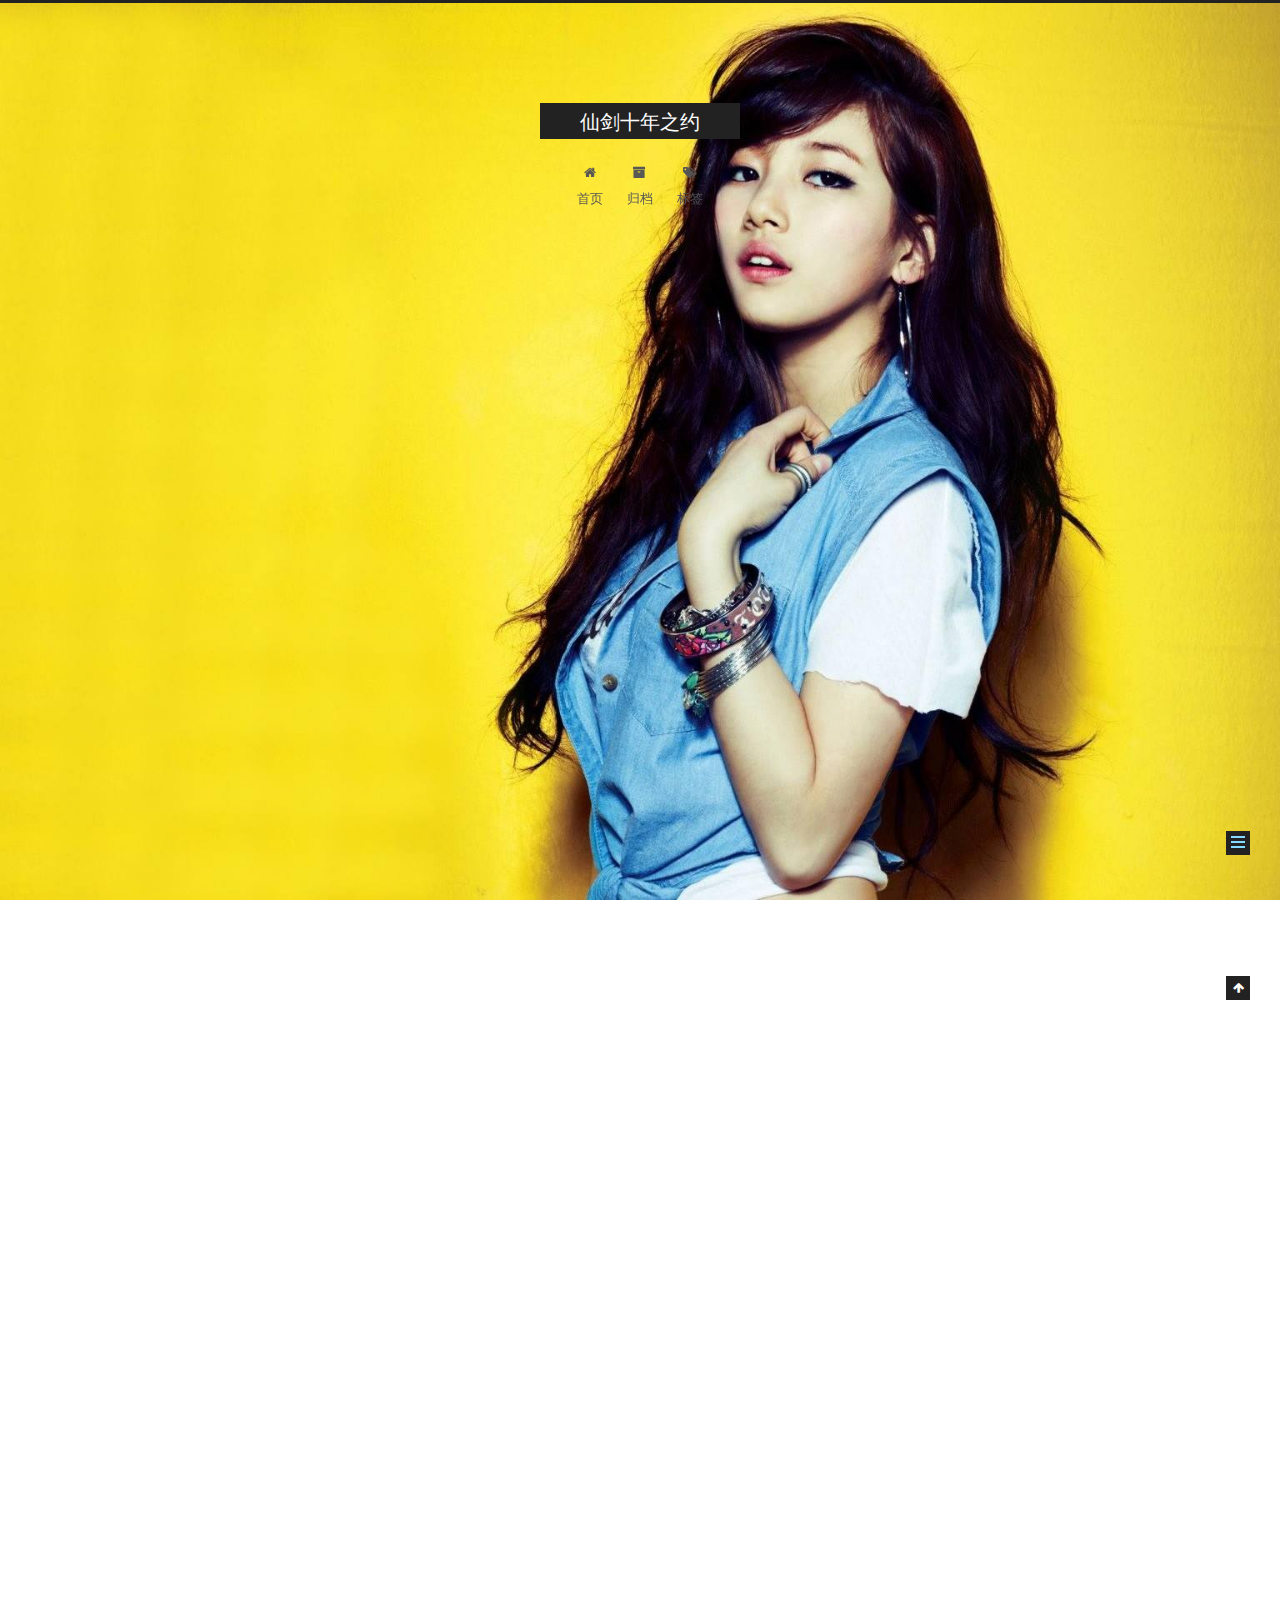
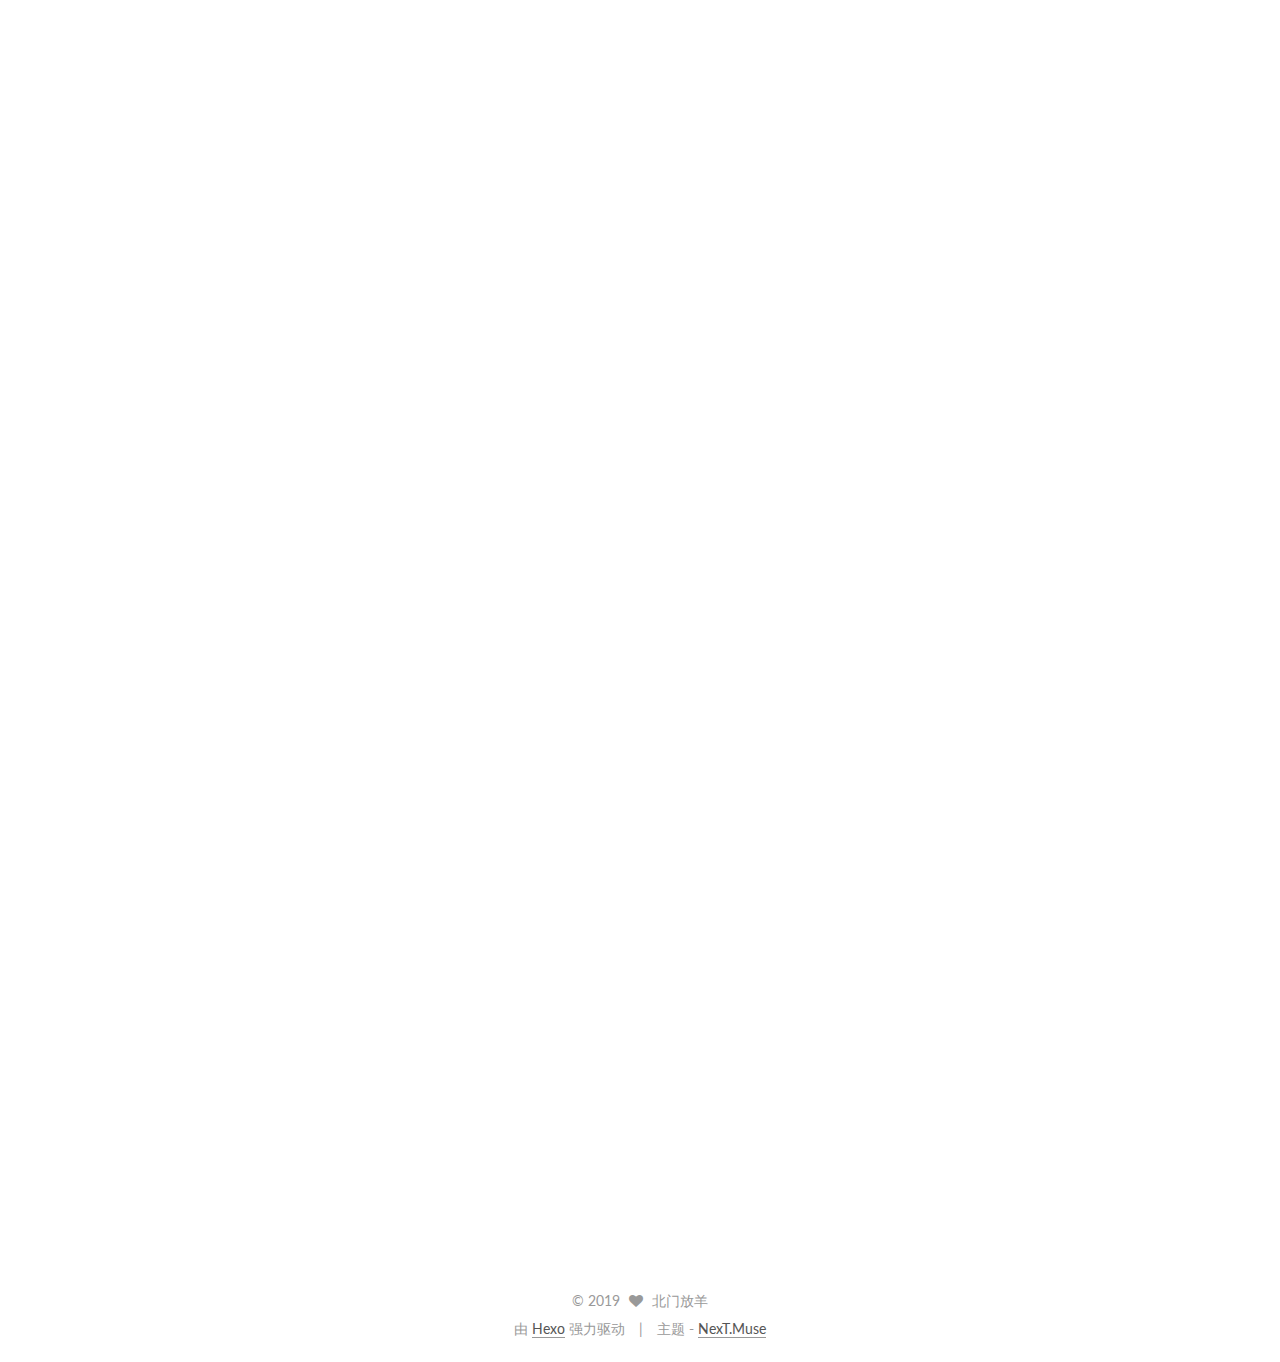
<file: 2019/04/23/尝试写一篇hexo博文/index.html>
<!DOCTYPE html>



  


<html class="theme-next muse use-motion" lang="zh-Hans">
<head><meta name="generator" content="Hexo 3.8.0">
  <!-- hexo-inject:begin --><!-- hexo-inject:end --><meta charset="UTF-8">
<meta http-equiv="X-UA-Compatible" content="IE=edge">
<meta name="viewport" content="width=device-width, initial-scale=1, maximum-scale=1">
<meta name="theme-color" content="#222">









<meta http-equiv="Cache-Control" content="no-transform">
<meta http-equiv="Cache-Control" content="no-siteapp">















  
  
  <link href="/lib/fancybox/source/jquery.fancybox.css?v=2.1.5" rel="stylesheet" type="text/css">




  
  
  
  

  
    
    
  

  

  

  

  

  
    
    
    <link href="//fonts.googleapis.com/css?family=Lato:300,300italic,400,400italic,700,700italic&subset=latin,latin-ext" rel="stylesheet" type="text/css">
  






<link href="/lib/font-awesome/css/font-awesome.min.css?v=4.6.2" rel="stylesheet" type="text/css">

<link href="/css/main.css?v=5.1.2" rel="stylesheet" type="text/css">


  <meta name="keywords" content="Hexo, NexT">








  <link rel="shortcut icon" type="image/x-icon" href="/images/favicon.ico?v=5.1.2">






<meta name="description" content="​    这个博客部署很久了，但是一直都懒得写文章，因为对markdown的使用不数量，哈哈。 趁着今天心情不错，尝试写第一篇文章，开个头先，主要是练习下markdown的使用 我的计划是如下： 熟悉markdown最基础的语法 尝试在文章中插入代码、图片、表格等 最后尝试在文章中嵌入流程图和公式  公式$$\mathbf{V}_1 \times \mathbf{V}_2 =  \begin{vm">
<meta property="og:type" content="article">
<meta property="og:title" content="尝试写一个测试文档">
<meta property="og:url" content="http://yoursite.com/2019/04/23/尝试写一篇hexo博文/index.html">
<meta property="og:site_name" content="仙剑十年之约">
<meta property="og:description" content="​    这个博客部署很久了，但是一直都懒得写文章，因为对markdown的使用不数量，哈哈。 趁着今天心情不错，尝试写第一篇文章，开个头先，主要是练习下markdown的使用 我的计划是如下： 熟悉markdown最基础的语法 尝试在文章中插入代码、图片、表格等 最后尝试在文章中嵌入流程图和公式  公式$$\mathbf{V}_1 \times \mathbf{V}_2 =  \begin{vm">
<meta property="og:locale" content="zh-Hans">
<meta property="og:image" content="http://yoursite.com/2019/04/23/尝试写一篇hexo博文/girl1.jpg">
<meta property="og:updated_time" content="2019-04-22T16:45:56.075Z">
<meta name="twitter:card" content="summary">
<meta name="twitter:title" content="尝试写一个测试文档">
<meta name="twitter:description" content="​    这个博客部署很久了，但是一直都懒得写文章，因为对markdown的使用不数量，哈哈。 趁着今天心情不错，尝试写第一篇文章，开个头先，主要是练习下markdown的使用 我的计划是如下： 熟悉markdown最基础的语法 尝试在文章中插入代码、图片、表格等 最后尝试在文章中嵌入流程图和公式  公式$$\mathbf{V}_1 \times \mathbf{V}_2 =  \begin{vm">
<meta name="twitter:image" content="http://yoursite.com/2019/04/23/尝试写一篇hexo博文/girl1.jpg">



<script type="text/javascript" id="hexo.configurations">
  var NexT = window.NexT || {};
  var CONFIG = {
    root: '/',
    scheme: 'Muse',
    sidebar: {"position":"left","display":"post","offset":12,"offset_float":12,"b2t":false,"scrollpercent":false,"onmobile":false},
    fancybox: true,
    tabs: true,
    motion: true,
    duoshuo: {
      userId: '0',
      author: '博主'
    },
    algolia: {
      applicationID: '',
      apiKey: '',
      indexName: '',
      hits: {"per_page":10},
      labels: {"input_placeholder":"Search for Posts","hits_empty":"We didn't find any results for the search: ${query}","hits_stats":"${hits} results found in ${time} ms"}
    }
  };
</script>



  <link rel="canonical" href="http://yoursite.com/2019/04/23/尝试写一篇hexo博文/">





  <title>尝试写一个测试文档 | 仙剑十年之约</title><!-- hexo-inject:begin --><!-- hexo-inject:end -->
  














</head>

<body itemscope="" itemtype="http://schema.org/WebPage" lang="zh-Hans">

  
  
    
  

  <!-- hexo-inject:begin --><!-- hexo-inject:end --><div class="container sidebar-position-left page-post-detail ">
    <div class="headband"></div>

    <header id="header" class="header" itemscope="" itemtype="http://schema.org/WPHeader">
      <div class="header-inner"><div class="site-brand-wrapper">
  <div class="site-meta ">
    

    <div class="custom-logo-site-title">
      <a href="/" class="brand" rel="start">
        <span class="logo-line-before"><i></i></span>
        <span class="site-title">仙剑十年之约</span>
        <span class="logo-line-after"><i></i></span>
      </a>
    </div>
      
        <p class="site-subtitle"></p>
      
  </div>

  <div class="site-nav-toggle">
    <button>
      <span class="btn-bar"></span>
      <span class="btn-bar"></span>
      <span class="btn-bar"></span>
    </button>
  </div>
</div>

<nav class="site-nav">
  

  
    <ul id="menu" class="menu">
      
        
        <li class="menu-item menu-item-home">
          <a href="/" rel="section">
            
              <i class="menu-item-icon fa fa-fw fa-home"></i> <br>
            
            首页
          </a>
        </li>
      
        
        <li class="menu-item menu-item-archives">
          <a href="/archives/" rel="section">
            
              <i class="menu-item-icon fa fa-fw fa-archive"></i> <br>
            
            归档
          </a>
        </li>
      
        
        <li class="menu-item menu-item-tags">
          <a href="/tags/" rel="section">
            
              <i class="menu-item-icon fa fa-fw fa-tags"></i> <br>
            
            标签
          </a>
        </li>
      

      
    </ul>
  

  
</nav>



 </div>
    </header>

    <main id="main" class="main">
      <div class="main-inner">
        <div class="content-wrap">
          <div id="content" class="content">
            

  <div id="posts" class="posts-expand">
    

  

  
  
  

  <article class="post post-type-normal" itemscope="" itemtype="http://schema.org/Article">
  
  
  
  <div class="post-block">
    <link itemprop="mainEntityOfPage" href="http://yoursite.com/2019/04/23/尝试写一篇hexo博文/">

    <span hidden itemprop="author" itemscope="" itemtype="http://schema.org/Person">
      <meta itemprop="name" content="北门放羊">
      <meta itemprop="description" content="">
      <meta itemprop="image" content="/images/12.jpg">
    </span>

    <span hidden itemprop="publisher" itemscope="" itemtype="http://schema.org/Organization">
      <meta itemprop="name" content="仙剑十年之约">
    </span>

    
      <header class="post-header">

        
        
          <h1 class="post-title" itemprop="name headline">尝试写一个测试文档</h1>
        

        <div class="post-meta">
          <span class="post-time">
            
              <span class="post-meta-item-icon">
                <i class="fa fa-calendar-o"></i>
              </span>
              
                <span class="post-meta-item-text">发表于</span>
              
              <time title="创建于" itemprop="dateCreated datePublished" datetime="2019-04-23T00:10:17+08:00">
                2019-04-23
              </time>
            

            

            
          </span>

          

          
            
          

          
          

          

          

          

        </div>
      </header>
    

    
    
    
    <div class="post-body" itemprop="articleBody">

      
      

      
        <p>​    这个博客部署很久了，但是一直都懒得写文章，因为对markdown的使用不数量，哈哈。</p>
<p>趁着今天心情不错，尝试写第一篇文章，开个头先，主要是练习下markdown的使用</p>
<h3 id="我的计划是如下："><a href="#我的计划是如下：" class="headerlink" title="我的计划是如下："></a>我的计划是如下：</h3><ul>
<li>熟悉markdown最基础的语法</li>
<li>尝试在文章中插入代码、图片、表格等</li>
<li>最后尝试在文章中嵌入流程图和公式</li>
</ul>
<h3 id="公式"><a href="#公式" class="headerlink" title="公式"></a>公式</h3><p>$$<br>\mathbf{V}_1 \times \mathbf{V}_2 =  \begin{vmatrix}<br>\mathbf{i} &amp; \mathbf{j} &amp; \mathbf{k} \<br>\frac{\partial X}{\partial u} &amp;  \frac{\partial Y}{\partial u} &amp; 0 \<br>\frac{\partial X}{\partial v} &amp;  \frac{\partial Y}{\partial v} &amp; 0 \<br>\end{vmatrix}<br>$$</p>
<h3 id="表格"><a href="#表格" class="headerlink" title="表格"></a>表格</h3><table>
<thead>
<tr>
<th style="text-align:left">Item</th>
<th style="text-align:right">Value</th>
<th style="text-align:center">Qty</th>
</tr>
</thead>
<tbody>
<tr>
<td style="text-align:left">Computer</td>
<td style="text-align:right">1600 USD</td>
<td style="text-align:center">5</td>
</tr>
<tr>
<td style="text-align:left">Phone</td>
<td style="text-align:right">12 USD</td>
<td style="text-align:center">12</td>
</tr>
<tr>
<td style="text-align:left">Pipe</td>
<td style="text-align:right">1 USD</td>
<td style="text-align:center">234</td>
</tr>
</tbody>
</table>
<h3 id="流程图"><a href="#流程图" class="headerlink" title="流程图"></a>流程图</h3><figure class="highlight plain"><table><tr><td class="gutter"><pre><span class="line">1</span><br><span class="line">2</span><br><span class="line">3</span><br><span class="line">4</span><br><span class="line">5</span><br><span class="line">6</span><br><span class="line">7</span><br><span class="line">8</span><br></pre></td><td class="code"><pre><span class="line">st=&gt;start: Start</span><br><span class="line">e=&gt;end</span><br><span class="line">op=&gt;operation: My Operation</span><br><span class="line">cond=&gt;condition: Yes or No?</span><br><span class="line"></span><br><span class="line">st-&gt;op-&gt;cond</span><br><span class="line">cond(yes)-&gt;e</span><br><span class="line">cond(no)-&gt;op</span><br></pre></td></tr></table></figure>
<p>以及时序图:</p>
<figure class="highlight plain"><table><tr><td class="gutter"><pre><span class="line">1</span><br><span class="line">2</span><br><span class="line">3</span><br></pre></td><td class="code"><pre><span class="line">Alice-&gt;Bob: Hello Bob, how are you?</span><br><span class="line">Note right of Bob: Bob thinks</span><br><span class="line">Bob--&gt;Alice: I am good thanks!</span><br></pre></td></tr></table></figure>
<h3 id="复选框"><a href="#复选框" class="headerlink" title="复选框"></a>复选框</h3><p>使用 <code>- [ ]</code> 和 <code>- [x]</code> 语法可以创建复选框，实现 todo-list 等功能。例如：</p>
<ul>
<li style="list-style: none"><input type="checkbox" checked> 已完成事项</li>
<li style="list-style: none"><input type="checkbox"> 待办事项1</li>
<li style="list-style: none"><input type="checkbox"> 待办事项2</li>
</ul>
<h3 id="代码块"><a href="#代码块" class="headerlink" title="代码块"></a>代码块</h3><figure class="highlight php"><table><tr><td class="gutter"><pre><span class="line">1</span><br><span class="line">2</span><br><span class="line">3</span><br></pre></td><td class="code"><pre><span class="line"><span class="meta">&lt;?php</span></span><br><span class="line">    phpinfo();</span><br><span class="line"><span class="meta">?&gt;</span></span><br></pre></td></tr></table></figure>
<h3 id="图片"><a href="#图片" class="headerlink" title="图片"></a>图片</h3><p><img src="/2019/04/23/尝试写一篇hexo博文/girl1.jpg" alt="美女哈哈"></p>

      
    </div>
    
    
    

    

    

    

    <footer class="post-footer">
      

      
      
      

      
        <div class="post-nav">
          <div class="post-nav-next post-nav-item">
            
              <a href="/2018/12/27/hello-world/" rel="next" title="Hello World">
                <i class="fa fa-chevron-left"></i> Hello World
              </a>
            
          </div>

          <span class="post-nav-divider"></span>

          <div class="post-nav-prev post-nav-item">
            
          </div>
        </div>
      

      
      
    </footer>
  </div>
  
  
  
  </article>



    <div class="post-spread">
      
    </div>
  </div>


          </div>
          


          
  <div class="comments" id="comments">
    
  </div>


        </div>
        
          
  
  <div class="sidebar-toggle">
    <div class="sidebar-toggle-line-wrap">
      <span class="sidebar-toggle-line sidebar-toggle-line-first"></span>
      <span class="sidebar-toggle-line sidebar-toggle-line-middle"></span>
      <span class="sidebar-toggle-line sidebar-toggle-line-last"></span>
    </div>
  </div>

  <aside id="sidebar" class="sidebar">
    
    <div class="sidebar-inner">

      

      
        <ul class="sidebar-nav motion-element">
          <li class="sidebar-nav-toc sidebar-nav-active" data-target="post-toc-wrap">
            文章目录
          </li>
          <li class="sidebar-nav-overview" data-target="site-overview">
            站点概览
          </li>
        </ul>
      

      <section class="site-overview sidebar-panel">
        <div class="site-author motion-element" itemprop="author" itemscope="" itemtype="http://schema.org/Person">
          <img class="site-author-image" itemprop="image" src="/images/12.jpg" alt="北门放羊">
          <p class="site-author-name" itemprop="name">北门放羊</p>
           
              <p class="site-description motion-element" itemprop="description"></p>
          
        </div>
        <nav class="site-state motion-element">

          
            <div class="site-state-item site-state-posts">
              <a href="/archives/">
                <span class="site-state-item-count">2</span>
                <span class="site-state-item-name">日志</span>
              </a>
            </div>
          

          

          

        </nav>

        

        <div class="links-of-author motion-element">
          
        </div>

        
        

        
        

        


      </section>

      
      <!--noindex-->
        <section class="post-toc-wrap motion-element sidebar-panel sidebar-panel-active">
          <div class="post-toc">

            
              
            

            
              <div class="post-toc-content"><ol class="nav"><li class="nav-item nav-level-3"><a class="nav-link" href="#我的计划是如下："><span class="nav-number">1.</span> <span class="nav-text">我的计划是如下：</span></a></li><li class="nav-item nav-level-3"><a class="nav-link" href="#公式"><span class="nav-number">2.</span> <span class="nav-text">公式</span></a></li><li class="nav-item nav-level-3"><a class="nav-link" href="#表格"><span class="nav-number">3.</span> <span class="nav-text">表格</span></a></li><li class="nav-item nav-level-3"><a class="nav-link" href="#流程图"><span class="nav-number">4.</span> <span class="nav-text">流程图</span></a></li><li class="nav-item nav-level-3"><a class="nav-link" href="#复选框"><span class="nav-number">5.</span> <span class="nav-text">复选框</span></a></li><li class="nav-item nav-level-3"><a class="nav-link" href="#代码块"><span class="nav-number">6.</span> <span class="nav-text">代码块</span></a></li><li class="nav-item nav-level-3"><a class="nav-link" href="#图片"><span class="nav-number">7.</span> <span class="nav-text">图片</span></a></li></ol></div>
            

          </div>
        </section>
      <!--/noindex-->
      

      

    </div>
  </aside>


        
      </div>
    </main>

    <footer id="footer" class="footer">
      <div class="footer-inner">
        <div class="copyright">
  
  &copy; 
  <span itemprop="copyrightYear">2019</span>
  <span class="with-love">
    <i class="fa fa-heart"></i>
  </span>
  <span class="author" itemprop="copyrightHolder">北门放羊</span>
</div>


<div class="powered-by">
  由 <a class="theme-link" href="https://hexo.io">Hexo</a> 强力驱动
</div>

<div class="theme-info">
  主题 -
  <a class="theme-link" href="https://github.com/iissnan/hexo-theme-next">
    NexT.Muse
  </a>
</div>


        

        
      </div>
    </footer>

    
      <div class="back-to-top">
        <i class="fa fa-arrow-up"></i>
        
      </div>
    

  </div>

  

<script type="text/javascript">
  if (Object.prototype.toString.call(window.Promise) !== '[object Function]') {
    window.Promise = null;
  }
</script>









  












  
  <script type="text/javascript" src="/lib/jquery/index.js?v=2.1.3"></script>

  
  <script type="text/javascript" src="/lib/fastclick/lib/fastclick.min.js?v=1.0.6"></script>

  
  <script type="text/javascript" src="/lib/jquery_lazyload/jquery.lazyload.js?v=1.9.7"></script>

  
  <script type="text/javascript" src="/lib/velocity/velocity.min.js?v=1.2.1"></script>

  
  <script type="text/javascript" src="/lib/velocity/velocity.ui.min.js?v=1.2.1"></script>

  
  <script type="text/javascript" src="/lib/fancybox/source/jquery.fancybox.pack.js?v=2.1.5"></script>


  


  <script type="text/javascript" src="/js/src/utils.js?v=5.1.2"></script>

  <script type="text/javascript" src="/js/src/motion.js?v=5.1.2"></script>



  
  

  
  <script type="text/javascript" src="/js/src/scrollspy.js?v=5.1.2"></script>
<script type="text/javascript" src="/js/src/post-details.js?v=5.1.2"></script>



  


  <script type="text/javascript" src="/js/src/bootstrap.js?v=5.1.2"></script><!-- hexo-inject:begin --><!-- hexo-inject:end -->



  


  




	





  





  






  





  

  

  

  

  

  

</body>
</html>
</file>
<file: css/main.css>
/* normalize.css v3.0.2 | MIT License | git.io/normalize */
html {
  font-family: sans-serif; /* 1 */
  -ms-text-size-adjust: 100%; /* 2 */
  -webkit-text-size-adjust: 100%; /* 2 */
}
body {
  margin: 0;
}
article,
aside,
details,
figcaption,
figure,
footer,
header,
hgroup,
main,
menu,
nav,
section,
summary {
  display: block;
}
audio,
canvas,
progress,
video {
  display: inline-block; /* 1 */
  vertical-align: baseline; /* 2 */
}
audio:not([controls]) {
  display: none;
  height: 0;
}
[hidden],
template {
  display: none;
}
a {
  background-color: transparent;
}
a:active,
a:hover {
  outline: 0;
}
abbr[title] {
  border-bottom: 1px dotted;
}
b,
strong {
  font-weight: bold;
}
dfn {
  font-style: italic;
}
h1 {
  font-size: 2em;
  margin: 0.67em 0;
}
mark {
  background: #ff0;
  color: #000;
}
small {
  font-size: 80%;
}
sub,
sup {
  font-size: 75%;
  line-height: 0;
  position: relative;
  vertical-align: baseline;
}
sup {
  top: -0.5em;
}
sub {
  bottom: -0.25em;
}
img {
  border: 0;
}
svg:not(:root) {
  overflow: hidden;
}
figure {
  margin: 1em 40px;
}
hr {
  -moz-box-sizing: content-box;
  box-sizing: content-box;
  height: 0;
}
pre {
  overflow: auto;
}
code,
kbd,
pre,
samp {
  font-family: monospace, monospace;
  font-size: 1em;
}
button,
input,
optgroup,
select,
textarea {
  color: inherit; /* 1 */
  font: inherit; /* 2 */
  margin: 0; /* 3 */
}
button {
  overflow: visible;
}
button,
select {
  text-transform: none;
}
button,
html input[type="button"],
input[type="reset"],
input[type="submit"] {
  -webkit-appearance: button; /* 2 */
  cursor: pointer; /* 3 */
}
button[disabled],
html input[disabled] {
  cursor: default;
}
button::-moz-focus-inner,
input::-moz-focus-inner {
  border: 0;
  padding: 0;
}
input {
  line-height: normal;
}
input[type="checkbox"],
input[type="radio"] {
  box-sizing: border-box; /* 1 */
  padding: 0; /* 2 */
}
input[type="number"]::-webkit-inner-spin-button,
input[type="number"]::-webkit-outer-spin-button {
  height: auto;
}
input[type="search"] {
  -webkit-appearance: textfield; /* 1 */
  -moz-box-sizing: content-box;
  -webkit-box-sizing: content-box; /* 2 */
  box-sizing: content-box;
}
input[type="search"]::-webkit-search-cancel-button,
input[type="search"]::-webkit-search-decoration {
  -webkit-appearance: none;
}
fieldset {
  border: 1px solid #c0c0c0;
  margin: 0 2px;
  padding: 0.35em 0.625em 0.75em;
}
legend {
  border: 0; /* 1 */
  padding: 0; /* 2 */
}
textarea {
  overflow: auto;
}
optgroup {
  font-weight: bold;
}
table {
  border-collapse: collapse;
  border-spacing: 0;
}
td,
th {
  padding: 0;
}
::selection {
  background: #262a30;
  color: #fff;
}
body {
  position: relative;
  font-family: 'Lato', "PingFang SC", "Microsoft YaHei", sans-serif;
  font-size: 14px;
  line-height: 2;
  color: #555;
  background: #fff;
}
@media (max-width: 767px) {
  body {
    padding-right: 0 !important;
  }
}
@media (min-width: 768px) and (max-width: 991px) {
  body {
    padding-right: 0 !important;
  }
}
@media (min-width: 1600px) {
  body {
    font-size: 16px;
  }
}
h1,
h2,
h3,
h4,
h5,
h6 {
  margin: 0;
  padding: 0;
  font-weight: bold;
  line-height: 1.5;
  font-family: 'Lato', "PingFang SC", "Microsoft YaHei", sans-serif;
}
h2,
h3,
h4,
h5,
h6 {
  margin: 20px 0 15px;
}
h1 {
  font-size: 22px;
}
@media (max-width: 767px) {
  h1 {
    font-size: 18px;
  }
}
h2 {
  font-size: 20px;
}
@media (max-width: 767px) {
  h2 {
    font-size: 16px;
  }
}
h3 {
  font-size: 18px;
}
@media (max-width: 767px) {
  h3 {
    font-size: 14px;
  }
}
h4 {
  font-size: 16px;
}
@media (max-width: 767px) {
  h4 {
    font-size: 12px;
  }
}
h5 {
  font-size: 14px;
}
@media (max-width: 767px) {
  h5 {
    font-size: 10px;
  }
}
h6 {
  font-size: 12px;
}
@media (max-width: 767px) {
  h6 {
    font-size: 8px;
  }
}
p {
  margin: 0 0 20px 0;
}
a {
  color: #555;
  text-decoration: none;
  border-bottom: 1px solid #999;
  word-wrap: break-word;
}
a:hover {
  color: #222;
  border-bottom-color: #222;
}
blockquote {
  margin: 0;
  padding: 0;
}
img {
  display: block;
  margin: auto;
  max-width: 100%;
  height: auto;
}
hr {
  margin: 40px 0;
  height: 3px;
  border: none;
  background-color: #ddd;
  background-image: repeating-linear-gradient(-45deg, #fff, #fff 4px, transparent 4px, transparent 8px);
}
blockquote {
  padding: 0 15px;
  color: #666;
  border-left: 4px solid #ddd;
}
blockquote cite::before {
  content: "-";
  padding: 0 5px;
}
dt {
  font-weight: 700;
}
dd {
  margin: 0;
  padding: 0;
}
.text-left {
  text-align: left;
}
.text-center {
  text-align: center;
}
.text-right {
  text-align: right;
}
.text-justify {
  text-align: justify;
}
.text-nowrap {
  white-space: nowrap;
}
.text-lowercase {
  text-transform: lowercase;
}
.text-uppercase {
  text-transform: uppercase;
}
.text-capitalize {
  text-transform: capitalize;
}
.center-block {
  display: block;
  margin-left: auto;
  margin-right: auto;
}
.clearfix:before,
.clearfix:after {
  content: " ";
  display: table;
}
.clearfix:after {
  clear: both;
}
.pullquote {
  width: 45%;
}
.pullquote.left {
  float: left;
  margin-left: 5px;
  margin-right: 10px;
}
.pullquote.right {
  float: right;
  margin-left: 10px;
  margin-right: 5px;
}
.affix.affix.affix {
  position: fixed;
}
.translation {
  margin-top: -20px;
  font-size: 14px;
  color: #999;
}
.scrollbar-measure {
  width: 100px;
  height: 100px;
  overflow: scroll;
  position: absolute;
  top: -9999px;
}
.use-motion .motion-element {
  opacity: 0;
}
table {
  margin: 20px 0;
  width: 100%;
  border-collapse: collapse;
  border-spacing: 0;
  border: 1px solid #ddd;
  font-size: 14px;
  table-layout: fixed;
  word-wrap: break-all;
}
table>tbody>tr:nth-of-type(odd) {
  background-color: #f9f9f9;
}
table>tbody>tr:hover {
  background-color: #f5f5f5;
}
caption,
th,
td {
  padding: 8px;
  text-align: left;
  vertical-align: middle;
  font-weight: normal;
}
th,
td {
  border-bottom: 3px solid #ddd;
  border-right: 1px solid #eee;
}
th {
  padding-bottom: 10px;
  font-weight: 700;
}
td {
  border-bottom-width: 1px;
}
html,
body {
  height: 100%;
}
.container {
  position: relative;
  min-height: 100%;
}
.header-inner {
  margin: 0 auto;
  padding: 100px 0 70px;
  width: 700px;
}
@media (min-width: 1600px) {
  .container .header-inner {
    width: 900px;
  }
}
.main {
  padding-bottom: 150px;
}
.main-inner {
  margin: 0 auto;
  width: 700px;
}
@media (min-width: 1600px) {
  .container .main-inner {
    width: 900px;
  }
}
.footer {
  position: absolute;
  left: 0;
  bottom: 0;
  width: 100%;
  min-height: 50px;
}
.footer-inner {
  box-sizing: border-box;
  margin: 20px auto;
  width: 700px;
}
@media (min-width: 1600px) {
  .container .footer-inner {
    width: 900px;
  }
}
pre,
.highlight {
  overflow: auto;
  margin: 20px 0;
  padding: 0;
  font-size: 13px;
  color: #4d4d4c;
  background: #f7f7f7;
  line-height: 1.6;
}
pre,
code {
  font-family: consolas, Menlo, "PingFang SC", "Microsoft YaHei", monospace;
}
code {
  padding: 2px 4px;
  word-wrap: break-word;
  color: #555;
  background: #eee;
  border-radius: 3px;
  font-size: 13px;
}
pre code {
  padding: 0;
  color: #4d4d4c;
  background: none;
  text-shadow: none;
}
.highlight {
  border-radius: 1px;
}
.highlight pre {
  border: none;
  margin: 0;
  padding: 10px 0;
}
.highlight table {
  margin: 0;
  width: auto;
  border: none;
}
.highlight td {
  border: none;
  padding: 0;
}
.highlight figcaption {
  font-size: 1em;
  color: #4d4d4c;
  line-height: 1em;
  margin-bottom: 1em;
}
.highlight figcaption:before,
.highlight figcaption:after {
  content: " ";
  display: table;
}
.highlight figcaption:after {
  clear: both;
}
.highlight figcaption a {
  float: right;
  color: #4d4d4c;
}
.highlight figcaption a:hover {
  border-bottom-color: #4d4d4c;
}
.highlight .gutter pre {
  padding-left: 10px;
  padding-right: 10px;
  color: #869194;
  text-align: right;
  background-color: #eff2f3;
}
.highlight .code pre {
  width: 100%;
  padding-left: 10px;
  padding-right: 10px;
  background-color: #f7f7f7;
}
.highlight .line {
  height: 20px;
}
.gutter {
  -webkit-user-select: none;
  -moz-user-select: none;
  -ms-user-select: none;
  user-select: none;
}
.gist table {
  width: auto;
}
.gist table td {
  border: none;
}
pre .deletion {
  background: #fdd;
}
pre .addition {
  background: #dfd;
}
pre .meta {
  color: #8959a8;
}
pre .comment {
  color: #8e908c;
}
pre .variable,
pre .attribute,
pre .tag,
pre .regexp,
pre .ruby .constant,
pre .xml .tag .title,
pre .xml .pi,
pre .xml .doctype,
pre .html .doctype,
pre .css .id,
pre .css .class,
pre .css .pseudo {
  color: #c82829;
}
pre .number,
pre .preprocessor,
pre .built_in,
pre .literal,
pre .params,
pre .constant,
pre .command {
  color: #f5871f;
}
pre .ruby .class .title,
pre .css .rules .attribute,
pre .string,
pre .value,
pre .inheritance,
pre .header,
pre .ruby .symbol,
pre .xml .cdata,
pre .special,
pre .number,
pre .formula {
  color: #718c00;
}
pre .title,
pre .css .hexcolor {
  color: #3e999f;
}
pre .function,
pre .python .decorator,
pre .python .title,
pre .ruby .function .title,
pre .ruby .title .keyword,
pre .perl .sub,
pre .javascript .title,
pre .coffeescript .title {
  color: #4271ae;
}
pre .keyword,
pre .javascript .function {
  color: #8959a8;
}
.full-image.full-image.full-image {
  border: none;
  max-width: 100%;
  width: auto;
  margin: 20px auto;
}
@media (min-width: 992px) {
  .full-image.full-image.full-image {
    max-width: none;
    width: 110%;
    margin: 25px -5%;
  }
}
.blockquote-center,
.page-home .post-type-quote blockquote,
.page-post-detail .post-type-quote blockquote {
  position: relative;
  margin: 40px 0;
  padding: 0;
  border-left: none;
  text-align: center;
}
.blockquote-center::before,
.page-home .post-type-quote blockquote::before,
.page-post-detail .post-type-quote blockquote::before,
.blockquote-center::after,
.page-home .post-type-quote blockquote::after,
.page-post-detail .post-type-quote blockquote::after {
  position: absolute;
  content: ' ';
  display: block;
  width: 100%;
  height: 24px;
  opacity: 0.2;
  background-repeat: no-repeat;
  background-position: 0 -6px;
  background-size: 22px 22px;
}
.blockquote-center::before,
.page-home .post-type-quote blockquote::before,
.page-post-detail .post-type-quote blockquote::before {
  top: -20px;
  background-image: url("../images/quote-l.svg");
  border-top: 1px solid #ccc;
}
.blockquote-center::after,
.page-home .post-type-quote blockquote::after,
.page-post-detail .post-type-quote blockquote::after {
  bottom: -20px;
  background-image: url("../images/quote-r.svg");
  border-bottom: 1px solid #ccc;
  background-position: 100% 8px;
}
.blockquote-center p,
.page-home .post-type-quote blockquote p,
.page-post-detail .post-type-quote blockquote p,
.blockquote-center div,
.page-home .post-type-quote blockquote div,
.page-post-detail .post-type-quote blockquote div {
  text-align: center;
}
.post .post-body .group-picture img {
  box-sizing: border-box;
  padding: 0 3px;
  border: none;
}
.post .group-picture-row {
  overflow: hidden;
  margin-top: 6px;
}
.post .group-picture-row:first-child {
  margin-top: 0;
}
.post .group-picture-column {
  float: left;
}
.page-post-detail .post-body .group-picture-column {
  float: none;
  margin-top: 10px;
  width: auto !important;
}
.page-post-detail .post-body .group-picture-column img {
  margin: 0 auto;
}
.page-archive .group-picture-container {
  overflow: hidden;
}
.page-archive .group-picture-row {
  float: left;
}
.page-archive .group-picture-row:first-child {
  margin-top: 6px;
}
.page-archive .group-picture-column {
  max-width: 150px;
  max-height: 150px;
}
.post-body .note {
  position: relative;
  padding: 15px;
  margin-bottom: 20px;
  border: 1px solid #eee;
  border-left-width: 5px;
  border-radius: 3px;
}
.post-body .note h2,
.post-body .note h3,
.post-body .note h4,
.post-body .note h5,
.post-body .note h6 {
  margin-top: 0;
  margin-bottom: 0;
  border-bottom: initial;
  padding-top: 0 !important;
}
.post-body .note p:first-child,
.post-body .note ul:first-child,
.post-body .note ol:first-child,
.post-body .note table:first-child,
.post-body .note pre:first-child,
.post-body .note blockquote:first-child {
  margin-top: 0;
}
.post-body .note p:last-child,
.post-body .note ul:last-child,
.post-body .note ol:last-child,
.post-body .note table:last-child,
.post-body .note pre:last-child,
.post-body .note blockquote:last-child {
  margin-bottom: 0;
}
.post-body .note.default {
  border-left-color: #777;
}
.post-body .note.default h2,
.post-body .note.default h3,
.post-body .note.default h4,
.post-body .note.default h5,
.post-body .note.default h6 {
  color: #777;
}
.post-body .note.primary {
  border-left-color: #6f42c1;
}
.post-body .note.primary h2,
.post-body .note.primary h3,
.post-body .note.primary h4,
.post-body .note.primary h5,
.post-body .note.primary h6 {
  color: #6f42c1;
}
.post-body .note.info {
  border-left-color: #428bca;
}
.post-body .note.info h2,
.post-body .note.info h3,
.post-body .note.info h4,
.post-body .note.info h5,
.post-body .note.info h6 {
  color: #428bca;
}
.post-body .note.success {
  border-left-color: #5cb85c;
}
.post-body .note.success h2,
.post-body .note.success h3,
.post-body .note.success h4,
.post-body .note.success h5,
.post-body .note.success h6 {
  color: #5cb85c;
}
.post-body .note.warning {
  border-left-color: #f0ad4e;
}
.post-body .note.warning h2,
.post-body .note.warning h3,
.post-body .note.warning h4,
.post-body .note.warning h5,
.post-body .note.warning h6 {
  color: #f0ad4e;
}
.post-body .note.danger {
  border-left-color: #d9534f;
}
.post-body .note.danger h2,
.post-body .note.danger h3,
.post-body .note.danger h4,
.post-body .note.danger h5,
.post-body .note.danger h6 {
  color: #d9534f;
}
.post-body .label {
  display: inline;
  padding: 0 2px;
  white-space: nowrap;
}
.post-body .label.default {
  background-color: #f0f0f0;
}
.post-body .label.primary {
  background-color: #efe6f7;
}
.post-body .label.info {
  background-color: #e5f2f8;
}
.post-body .label.success {
  background-color: #e7f4e9;
}
.post-body .label.warning {
  background-color: #fcf6e1;
}
.post-body .label.danger {
  background-color: #fae8eb;
}
.post-body .tabs {
  position: relative;
  display: block;
  margin-bottom: 20px;
  padding-top: 10px;
}
.post-body .tabs ul.nav-tabs {
  margin: 0;
  padding: 0;
  display: flex;
  margin-bottom: -1px;
}
@media (max-width: 413px) {
  .post-body .tabs ul.nav-tabs {
    display: block;
    margin-bottom: 5px;
  }
}
.post-body .tabs ul.nav-tabs li.tab {
  list-style-type: none !important;
  margin: 0 0.25em 0 0;
  border-top: 3px solid transparent;
  border-left: 1px solid transparent;
  border-right: 1px solid transparent;
}
@media (max-width: 413px) {
  .post-body .tabs ul.nav-tabs li.tab {
    margin: initial;
    border-top: 1px solid transparent;
    border-left: 3px solid transparent;
    border-right: 1px solid transparent;
    border-bottom: 1px solid transparent;
  }
}
.post-body .tabs ul.nav-tabs li.tab a {
  outline: 0;
  border-bottom: initial;
  display: block;
  line-height: 1.8em;
  padding: 0.25em 0.75em;
  transition-duration: 0.2s;
  transition-timing-function: ease-out;
  transition-delay: 0s;
}
.post-body .tabs ul.nav-tabs li.tab a i {
  width: 1.285714285714286em;
}
.post-body .tabs ul.nav-tabs li.tab.active {
  border-top: 3px solid #fc6423;
  border-left: 1px solid #ddd;
  border-right: 1px solid #ddd;
  background-color: #fff;
}
@media (max-width: 413px) {
  .post-body .tabs ul.nav-tabs li.tab.active {
    border-top: 1px solid #ddd;
    border-left: 3px solid #fc6423;
    border-right: 1px solid #ddd;
    border-bottom: 1px solid #ddd;
  }
}
.post-body .tabs ul.nav-tabs li.tab.active a {
  cursor: default;
  color: #555;
}
.post-body .tabs .tab-content {
  background-color: #fff;
}
.post-body .tabs .tab-content .tab-pane {
  border: 1px solid #ddd;
  padding: 20px 20px 0 20px;
}
.post-body .tabs .tab-content .tab-pane:not(.active) {
  display: none !important;
}
.post-body .tabs .tab-content .tab-pane.active {
  display: block !important;
}
.btn {
  display: inline-block;
  padding: 0 20px;
  font-size: 14px;
  color: #fff;
  background: #222;
  border: 2px solid #222;
  text-decoration: none;
  border-radius: 0;
  transition-property: background-color;
  transition-duration: 0.2s;
  transition-timing-function: ease-in-out;
  transition-delay: 0s;
}
.btn:hover,
.post-button .btn:hover {
  border-color: #222;
  color: #222;
  background: #fff;
}
.btn-bar {
  display: block;
  width: 22px;
  height: 2px;
  background: #555;
  border-radius: 1px;
}
.btn-bar+.btn-bar {
  margin-top: 4px;
}
.pagination {
  margin: 120px 0 40px;
  text-align: center;
  border-top: 1px solid #eee;
}
.page-number-basic,
.pagination .prev,
.pagination .next,
.pagination .page-number,
.pagination .space {
  display: inline-block;
  position: relative;
  top: -1px;
  margin: 0 10px;
  padding: 0 10px;
  line-height: 30px;
}
@media (max-width: 767px) {
  .page-number-basic,
  .pagination .prev,
  .pagination .next,
  .pagination .page-number,
  .pagination .space {
    margin: 0 5px;
  }
}
.pagination .prev,
.pagination .next,
.pagination .page-number {
  border-bottom: 0;
  border-top: 1px solid #eee;
  transition-property: border-color;
  transition-duration: 0.2s;
  transition-timing-function: ease-in-out;
  transition-delay: 0s;
}
.pagination .prev:hover,
.pagination .next:hover,
.pagination .page-number:hover {
  border-top-color: #222;
}
.pagination .space {
  padding: 0;
  margin: 0;
}
.pagination .prev {
  margin-left: 0;
}
.pagination .next {
  margin-right: 0;
}
.pagination .page-number.current {
  color: #fff;
  background: #ccc;
  border-top-color: #ccc;
}
@media (max-width: 767px) {
  .pagination {
    border-top: none;
  }
  .pagination .prev,
  .pagination .next,
  .pagination .page-number {
    margin-bottom: 10px;
    border-top: 0;
    border-bottom: 1px solid #eee;
  }
  .pagination .prev:hover,
  .pagination .next:hover,
  .pagination .page-number:hover {
    border-bottom-color: #222;
  }
}
.comments {
  margin: 60px 20px 0;
}
.tag-cloud {
  text-align: center;
}
.tag-cloud a {
  display: inline-block;
  margin: 10px;
}
.back-to-top {
  box-sizing: border-box;
  position: fixed;
  bottom: -100px;
  right: 30px;
  z-index: 1050;
  padding: 0 6px;
  width: 24px;
  background: #222;
  font-size: 12px;
  opacity: 1;
  color: #fff;
  cursor: pointer;
  text-align: center;
  -webkit-transform: translateZ(0);
  transition-property: bottom;
  transition-duration: 0.2s;
  transition-timing-function: ease-in-out;
  transition-delay: 0s;
}
@media (min-width: 768px) and (max-width: 991px) {
  .back-to-top {
    display: none !important;
  }
}
@media (max-width: 767px) {
  .back-to-top {
    display: none !important;
  }
}
.back-to-top.back-to-top-on {
  bottom: 19px;
}
.header {
  background: transparent;
}
.header-inner {
  position: relative;
}
.headband {
  height: 3px;
  background: #222;
}
.site-meta {
  margin: 0;
  text-align: center;
}
@media (max-width: 767px) {
  .site-meta {
    text-align: center;
  }
}
.brand {
  position: relative;
  display: inline-block;
  padding: 0 40px;
  color: #fff;
  background: #222;
  border-bottom: none;
}
.brand:hover {
  color: #fff;
}
.logo {
  display: inline-block;
  margin-right: 5px;
  line-height: 36px;
  vertical-align: top;
}
.site-title {
  display: inline-block;
  vertical-align: top;
  line-height: 36px;
  font-size: 20px;
  font-weight: normal;
  font-family: 'Lato', "PingFang SC", "Microsoft YaHei", sans-serif;
}
.site-subtitle {
  margin-top: 10px;
  font-size: 13px;
  color: #999;
}
.use-motion .brand {
  opacity: 0;
}
.use-motion .logo,
.use-motion .site-title,
.use-motion .site-subtitle {
  opacity: 0;
  position: relative;
  top: -10px;
}
.site-nav-toggle {
  display: none;
  position: absolute;
  top: 10px;
  left: 10px;
}
@media (max-width: 767px) {
  .site-nav-toggle {
    display: block;
  }
}
.site-nav-toggle button {
  margin-top: 2px;
  padding: 9px 10px;
  background: transparent;
  border: none;
}
@media (max-width: 767px) {
  .site-nav {
    display: none;
    margin: 0 -10px;
    padding: 0 10px;
    clear: both;
    border-top: 1px solid #ddd;
  }
}
@media (min-width: 768px) and (max-width: 991px) {
  .site-nav {
    display: block !important;
  }
}
@media (min-width: 992px) {
  .site-nav {
    display: block !important;
  }
}
.menu {
  margin-top: 20px;
  padding-left: 0;
  text-align: center;
}
.menu .menu-item {
  display: inline-block;
  margin: 0 10px;
  list-style: none;
}
@media screen and (max-width: 767px) {
  .menu .menu-item {
    margin-top: 10px;
  }
}
.menu .menu-item a {
  display: block;
  font-size: 13px;
  line-height: inherit;
  border-bottom: 1px solid transparent;
  transition-property: border-color;
  transition-duration: 0.2s;
  transition-timing-function: ease-in-out;
  transition-delay: 0s;
}
.menu .menu-item a:hover {
  border-bottom-color: #222;
}
.menu .menu-item .fa {
  margin-right: 5px;
}
.use-motion .menu-item {
  opacity: 0;
}
.post-body {
  font-family: 'Lato', "PingFang SC", "Microsoft YaHei", sans-serif;
}
@media (max-width: 767px) {
  .post-body {
    word-break: break-word;
  }
}
.post-body .fancybox img {
  display: block !important;
  margin: 0 auto;
  cursor: pointer;
  cursor: zoom-in;
  cursor: -webkit-zoom-in;
}
.post-body .image-caption,
.post-body .figure .caption {
  margin: 10px auto 15px;
  text-align: center;
  font-size: 14px;
  color: #999;
  font-weight: bold;
  line-height: 1;
}
.post-sticky-flag {
  display: inline-block;
  font-size: 16px;
  -ms-transform: rotate(30deg);
  -webkit-transform: rotate(30deg);
  -moz-transform: rotate(30deg);
  -ms-transform: rotate(30deg);
  -o-transform: rotate(30deg);
  transform: rotate(30deg);
}
.posts-expand {
  padding-top: 40px;
}
@media (max-width: 767px) {
  .posts-expand {
    margin: 0 20px;
  }
  .post-body pre {
    padding: 10px;
  }
  .post-body pre .gutter pre {
    padding-right: 10px;
  }
  .post-body .highlight {
    margin-left: 0px;
    margin-right: 0px;
    padding: 0;
  }
  .post-body .highlight .gutter pre {
    padding-right: 10px;
  }
}
@media (min-width: 992px) {
  .posts-expand .post-body {
    text-align: justify;
  }
}
.posts-expand .post-body h2,
.posts-expand .post-body h3,
.posts-expand .post-body h4,
.posts-expand .post-body h5,
.posts-expand .post-body h6 {
  padding-top: 10px;
}
.posts-expand .post-body h2 .header-anchor,
.posts-expand .post-body h3 .header-anchor,
.posts-expand .post-body h4 .header-anchor,
.posts-expand .post-body h5 .header-anchor,
.posts-expand .post-body h6 .header-anchor {
  float: right;
  margin-left: 10px;
  color: #ccc;
  border-bottom-style: none;
  visibility: hidden;
}
.posts-expand .post-body h2 .header-anchor:hover,
.posts-expand .post-body h3 .header-anchor:hover,
.posts-expand .post-body h4 .header-anchor:hover,
.posts-expand .post-body h5 .header-anchor:hover,
.posts-expand .post-body h6 .header-anchor:hover {
  color: inherit;
}
.posts-expand .post-body h2:hover .header-anchor,
.posts-expand .post-body h3:hover .header-anchor,
.posts-expand .post-body h4:hover .header-anchor,
.posts-expand .post-body h5:hover .header-anchor,
.posts-expand .post-body h6:hover .header-anchor {
  visibility: visible;
}
.posts-expand .post-body ul li {
  list-style: circle;
}
.posts-expand .post-body img {
  box-sizing: border-box;
  margin: auto;
  padding: 3px;
  border: 1px solid #ddd;
}
.posts-expand .fancybox img {
  margin: 0 auto;
}
@media (max-width: 767px) {
  .posts-collapse {
    margin: 0 20px;
  }
  .posts-collapse .post-title,
  .posts-collapse .post-meta {
    display: block;
    width: auto;
    text-align: left;
  }
}
.posts-collapse {
  position: relative;
  z-index: 1010;
  margin-left: 55px;
}
.posts-collapse::after {
  content: " ";
  position: absolute;
  top: 20px;
  left: 0;
  margin-left: -2px;
  width: 4px;
  height: 100%;
  background: #f5f5f5;
  z-index: -1;
}
@media (max-width: 767px) {
  .posts-collapse {
    margin: 0 20px;
  }
}
.posts-collapse .collection-title {
  position: relative;
  margin: 60px 0;
}
.posts-collapse .collection-title h1,
.posts-collapse .collection-title h2 {
  margin-left: 20px;
}
.posts-collapse .collection-title small {
  color: #bbb;
  margin-left: 5px;
}
.posts-collapse .collection-title::before {
  content: " ";
  position: absolute;
  left: 0;
  top: 50%;
  margin-left: -4px;
  margin-top: -4px;
  width: 8px;
  height: 8px;
  background: #bbb;
  border-radius: 50%;
}
.posts-collapse .post {
  margin: 30px 0;
}
.posts-collapse .post-header {
  position: relative;
  transition-duration: 0.2s;
  transition-timing-function: ease-in-out;
  transition-delay: 0s;
  transition-property: border;
  border-bottom: 1px dashed #ccc;
}
.posts-collapse .post-header::before {
  content: " ";
  position: absolute;
  left: 0;
  top: 12px;
  width: 6px;
  height: 6px;
  margin-left: -4px;
  background: #bbb;
  border-radius: 50%;
  border: 1px solid #fff;
  transition-duration: 0.2s;
  transition-timing-function: ease-in-out;
  transition-delay: 0s;
  transition-property: background;
}
.posts-collapse .post-header:hover {
  border-bottom-color: #666;
}
.posts-collapse .post-header:hover::before {
  background: #222;
}
.posts-collapse .post-meta {
  position: absolute;
  font-size: 12px;
  left: 20px;
  top: 5px;
}
.posts-collapse .post-comments-count {
  display: none;
}
.posts-collapse .post-title {
  margin-left: 60px;
  font-size: 16px;
  font-weight: normal;
  line-height: inherit;
}
.posts-collapse .post-title::after {
  margin-left: 3px;
  opacity: 0.6;
}
.posts-collapse .post-title a {
  color: #666;
  border-bottom: none;
}
.page-home .post-type-quote .post-header,
.page-post-detail .post-type-quote .post-header,
.page-home .post-type-quote .post-tags,
.page-post-detail .post-type-quote .post-tags {
  display: none;
}
.posts-expand .post-title {
  font-size: 26px;
  text-align: center;
  word-break: break-word;
  font-weight: 400;
}
@media (max-width: 767px) {
  .posts-expand .post-title {
    font-size: 22px;
  }
}
.posts-expand .post-title-link {
  display: inline-block;
  position: relative;
  color: #555;
  border-bottom: none;
  line-height: 1.2;
  vertical-align: top;
}
.posts-expand .post-title-link::before {
  content: "";
  position: absolute;
  width: 100%;
  height: 2px;
  bottom: 0;
  left: 0;
  background-color: #000;
  visibility: hidden;
  -webkit-transform: scaleX(0);
  -moz-transform: scaleX(0);
  -ms-transform: scaleX(0);
  -o-transform: scaleX(0);
  transform: scaleX(0);
  transition-duration: 0.2s;
  transition-timing-function: ease-in-out;
  transition-delay: 0s;
}
.posts-expand .post-title-link:hover::before {
  visibility: visible;
  -webkit-transform: scaleX(1);
  -moz-transform: scaleX(1);
  -ms-transform: scaleX(1);
  -o-transform: scaleX(1);
  transform: scaleX(1);
}
.posts-expand .post-title-link .fa {
  font-size: 16px;
}
.posts-expand .post-meta {
  margin: 3px 0 60px 0;
  color: #999;
  font-family: 'Lato', "PingFang SC", "Microsoft YaHei", sans-serif;
  font-size: 12px;
  text-align: center;
}
.posts-expand .post-meta .post-category-list {
  display: inline-block;
  margin: 0;
  padding: 3px;
}
.posts-expand .post-meta .post-category-list-link {
  color: #999;
}
.posts-expand .post-meta .post-description {
  font-size: 14px;
  margin-top: 2px;
}
.post-wordcount {
  display: inline-block;
}
.post-meta-divider {
  margin: 0 0.5em;
}
.post-meta-item-icon {
  margin-right: 3px;
}
@media (min-width: 768px) and (max-width: 991px) {
  .post-meta-item-icon {
    display: inline-block;
  }
}
@media (max-width: 767px) {
  .post-meta-item-icon {
    display: inline-block;
  }
}
@media (min-width: 768px) and (max-width: 991px) {
  .post-meta-item-text {
    display: none;
  }
}
@media (max-width: 767px) {
  .post-meta-item-text {
    display: none;
  }
}
@media (max-width: 767px) {
  .posts-expand .post-comments-count {
    display: none;
  }
}
.post-button {
  margin-top: 50px;
}
.post-button .btn {
  color: #fff;
  font-size: 14px;
  background: #222;
  border-radius: 0;
  line-height: 2;
  margin: 0 4px 8px 4px;
}
.post-button .fa-fw {
  width: 1.285714285714286em;
  text-align: left;
}
.posts-expand .post-tags {
  margin-top: 40px;
  text-align: center;
}
.posts-expand .post-tags a {
  display: inline-block;
  margin-right: 10px;
  font-size: 13px;
}
.post-nav {
  display: table;
  margin-top: 15px;
  width: 100%;
  border-top: 1px solid #eee;
}
.post-nav-divider {
  display: table-cell;
  width: 10%;
}
.post-nav-item {
  display: table-cell;
  padding: 10px 0 0 0;
  width: 45%;
  vertical-align: top;
}
.post-nav-item a {
  position: relative;
  display: block;
  line-height: 25px;
  font-size: 14px;
  color: #555;
  border-bottom: none;
}
.post-nav-item a:hover {
  color: #222;
  border-bottom: none;
}
.post-nav-item a:active {
  top: 2px;
}
.post-nav-item .fa {
  position: absolute;
  top: 8px;
  left: 0;
  font-size: 12px;
}
.post-nav-next a {
  padding-left: 15px;
}
.post-nav-prev {
  text-align: right;
}
.post-nav-prev a {
  padding-right: 15px;
}
.post-nav-prev .fa {
  right: 0;
  left: auto;
}
.posts-expand .post-eof {
  display: block;
  margin: 80px auto 60px;
  width: 8%;
  height: 1px;
  background: #ccc;
  text-align: center;
}
.post:last-child .post-eof.post-eof.post-eof {
  display: none;
}
.post-gallery {
  display: table;
  table-layout: fixed;
  width: 100%;
  border-collapse: separate;
}
.post-gallery-row {
  display: table-row;
}
.post-gallery .post-gallery-img {
  display: table-cell;
  text-align: center;
  vertical-align: middle;
  border: none;
}
.post-gallery .post-gallery-img img {
  max-width: 100%;
  max-height: 100%;
  border: none;
}
.fancybox-close,
.fancybox-close:hover {
  border: none;
}
.rtl.post-body p,
.rtl.post-body a,
.rtl.post-body h1,
.rtl.post-body h2,
.rtl.post-body h3,
.rtl.post-body h4,
.rtl.post-body h5,
.rtl.post-body h6,
.rtl.post-body li,
.rtl.post-body ul,
.rtl.post-body ol {
  direction: rtl;
  font-family: UKIJ Ekran;
}
.rtl.post-title {
  font-family: UKIJ Ekran;
}
.sidebar {
  position: fixed;
  right: 0;
  top: 0;
  bottom: 0;
  width: 0;
  z-index: 1040;
  box-shadow: inset 0 2px 6px #000;
  background: #222;
  -webkit-transform: translateZ(0);
}
.sidebar a {
  color: #999;
  border-bottom-color: #555;
}
.sidebar a:hover {
  color: #eee;
}
@media (min-width: 768px) and (max-width: 991px) {
  .sidebar {
    display: none !important;
  }
}
@media (max-width: 767px) {
  .sidebar {
    display: none !important;
  }
}
.sidebar-inner {
  position: relative;
  padding: 20px 10px;
  color: #999;
  text-align: center;
}
.sidebar-toggle {
  position: fixed;
  right: 30px;
  bottom: 45px;
  width: 14px;
  height: 14px;
  padding: 5px;
  background: #222;
  line-height: 0;
  z-index: 1050;
  cursor: pointer;
  -webkit-transform: translateZ(0);
}
@media (min-width: 768px) and (max-width: 991px) {
  .sidebar-toggle {
    display: none !important;
  }
}
@media (max-width: 767px) {
  .sidebar-toggle {
    display: none !important;
  }
}
.sidebar-toggle-line {
  position: relative;
  display: inline-block;
  vertical-align: top;
  height: 2px;
  width: 100%;
  background: #fff;
  margin-top: 3px;
}
.sidebar-toggle-line:first-child {
  margin-top: 0;
}
.site-author-image {
  display: block;
  margin: 0 auto;
  padding: 2px;
  max-width: 96px;
  height: auto;
  border: 2px solid #333;
}
.site-author-name {
  margin: 5px 0 0;
  text-align: center;
  color: #f5f5f5;
  font-weight: normal;
}
.site-description {
  margin-top: 5px;
  text-align: center;
  font-size: 14px;
  color: #999;
}
.site-state {
  overflow: hidden;
  line-height: 1.4;
  white-space: nowrap;
  text-align: center;
}
.site-state-item {
  display: inline-block;
  padding: 0 15px;
  border-left: 1px solid #333;
}
.site-state-item:first-child {
  border-left: none;
}
.site-state-item a {
  border-bottom: none;
}
.site-state-item-count {
  display: block;
  text-align: center;
  color: inherit;
  font-weight: 600;
  font-size: 18px;
}
.site-state-item-name {
  font-size: 13px;
  color: inherit;
}
.feed-link {
  margin-top: 20px;
}
.feed-link a {
  display: inline-block;
  padding: 0 15px;
  color: #fc6423;
  border: 1px solid #fc6423;
  border-radius: 4px;
}
.feed-link a i {
  color: #fc6423;
  font-size: 14px;
}
.feed-link a:hover {
  color: #fff;
  background: #fc6423;
}
.feed-link a:hover i {
  color: #fff;
}
.links-of-author {
  margin-top: 20px;
  display: flex;
  flex-wrap: wrap;
  justify-content: center;
}
.links-of-author a {
  display: inline-block;
  vertical-align: middle;
  margin-right: 10px;
  margin-bottom: 10px;
  border-bottom-color: #555;
  font-size: 13px;
}
.links-of-author a:before {
  display: inline-block;
  vertical-align: middle;
  margin-right: 3px;
  content: " ";
  width: 4px;
  height: 4px;
  border-radius: 50%;
  background: #ff6bb6;
}
.links-of-blogroll {
  font-size: 13px;
}
.links-of-blogroll-title {
  margin-top: 20px;
  font-size: 14px;
  font-weight: 600;
}
.links-of-blogroll-list {
  margin: 0;
  padding: 0;
  list-style: none;
}
.links-of-blogroll-item {
  padding: 2px 10px;
}
.sidebar-nav {
  margin: 0 0 20px;
  padding-left: 0;
}
.sidebar-nav li {
  display: inline-block;
  cursor: pointer;
  border-bottom: 1px solid transparent;
  font-size: 14px;
  color: #555;
}
.sidebar-nav li:hover {
  color: #f5f5f5;
}
.page-post-detail .sidebar-nav-toc {
  padding: 0 5px;
}
.page-post-detail .sidebar-nav-overview {
  margin-left: 10px;
}
.sidebar-nav .sidebar-nav-active {
  color: #87daff;
  border-bottom-color: #87daff;
}
.sidebar-nav .sidebar-nav-active:hover {
  color: #87daff;
}
.sidebar-panel {
  display: none;
}
.sidebar-panel-active {
  display: block;
}
.post-toc-empty {
  font-size: 14px;
  color: #666;
}
.post-toc-wrap {
  overflow: hidden;
}
.post-toc {
  overflow: auto;
}
.post-toc ol {
  margin: 0;
  padding: 0 2px 5px 10px;
  text-align: left;
  list-style: none;
  font-size: 14px;
}
.post-toc ol > ol {
  padding-left: 0;
}
.post-toc ol a {
  transition-duration: 0.2s;
  transition-timing-function: ease-in-out;
  transition-delay: 0s;
  transition-property: all;
  color: #999;
  border-bottom-color: #555;
}
.post-toc ol a:hover {
  color: #ccc;
  border-bottom-color: #ccc;
}
.post-toc .nav-item {
  overflow: hidden;
  text-overflow: ellipsis;
  white-space: nowrap;
  line-height: 1.8;
}
.post-toc .nav .nav-child {
  display: none;
}
.post-toc .nav .active > .nav-child {
  display: block;
}
.post-toc .nav .active-current > .nav-child {
  display: block;
}
.post-toc .nav .active-current > .nav-child > .nav-item {
  display: block;
}
.post-toc .nav .active > a {
  color: #87daff;
  border-bottom-color: #87daff;
}
.post-toc .nav .active-current > a {
  color: #87daff;
}
.post-toc .nav .active-current > a:hover {
  color: #87daff;
}
.footer {
  font-size: 14px;
  color: #999;
}
.footer img {
  border: none;
}
.footer-inner {
  text-align: center;
}
.with-love {
  display: inline-block;
  margin: 0 5px;
}
.powered-by,
.theme-info {
  display: inline-block;
}
.powered-by {
  margin-right: 10px;
}
.powered-by::after {
  content: "|";
  padding-left: 10px;
}
.cc-license {
  margin-top: 10px;
  text-align: center;
}
.cc-license .cc-opacity {
  opacity: 0.7;
  border-bottom: none;
}
.cc-license .cc-opacity:hover {
  opacity: 0.9;
}
.cc-license img {
  display: inline-block;
}
.theme-next #ds-thread #ds-reset {
  color: #555;
}
.theme-next #ds-thread #ds-reset .ds-replybox {
  margin-bottom: 30px;
}
.theme-next #ds-thread #ds-reset .ds-replybox .ds-avatar,
.theme-next #ds-reset .ds-avatar img {
  box-shadow: none;
}
.theme-next #ds-thread #ds-reset .ds-textarea-wrapper {
  border-color: #c7d4e1;
  background: none;
  border-top-right-radius: 3px;
  border-top-left-radius: 3px;
}
.theme-next #ds-thread #ds-reset .ds-textarea-wrapper textarea {
  height: 60px;
}
.theme-next #ds-reset .ds-rounded-top {
  border-radius: 0;
}
.theme-next #ds-thread #ds-reset .ds-post-toolbar {
  box-sizing: border-box;
  border: 1px solid #c7d4e1;
  background: #f6f8fa;
}
.theme-next #ds-thread #ds-reset .ds-post-options {
  height: 40px;
  border: none;
  background: none;
}
.theme-next #ds-thread #ds-reset .ds-toolbar-buttons {
  top: 11px;
}
.theme-next #ds-thread #ds-reset .ds-sync {
  top: 5px;
}
.theme-next #ds-thread #ds-reset .ds-post-button {
  top: 4px;
  right: 5px;
  width: 90px;
  height: 30px;
  border: 1px solid #c5ced7;
  border-radius: 3px;
  background-image: linear-gradient(#fbfbfc, #f5f7f9);
  color: #60676d;
}
.theme-next #ds-thread #ds-reset .ds-post-button:hover {
  background-position: 0 -30px;
  color: #60676d;
}
.theme-next #ds-thread #ds-reset .ds-comments-info {
  padding: 10px 0;
}
.theme-next #ds-thread #ds-reset .ds-sort {
  display: none;
}
.theme-next #ds-thread #ds-reset li.ds-tab a.ds-current {
  border: none;
  background: #f6f8fa;
  color: #60676d;
}
.theme-next #ds-thread #ds-reset li.ds-tab a.ds-current:hover {
  background-color: #e9f0f7;
  color: #60676d;
}
.theme-next #ds-thread #ds-reset li.ds-tab a {
  border-radius: 2px;
  padding: 5px;
}
.theme-next #ds-thread #ds-reset .ds-login-buttons p {
  color: #999;
  line-height: 36px;
}
.theme-next #ds-thread #ds-reset .ds-login-buttons .ds-service-list li {
  height: 28px;
}
.theme-next #ds-thread #ds-reset .ds-service-list a {
  background: none;
  padding: 5px;
  border: 1px solid;
  border-radius: 3px;
  text-align: center;
}
.theme-next #ds-thread #ds-reset .ds-service-list a:hover {
  color: #fff;
  background: #666;
}
.theme-next #ds-thread #ds-reset .ds-service-list .ds-weibo {
  color: #fc9b00;
  border-color: #fc9b00;
}
.theme-next #ds-thread #ds-reset .ds-service-list .ds-weibo:hover {
  background: #fc9b00;
}
.theme-next #ds-thread #ds-reset .ds-service-list .ds-qq {
  color: #60a3ec;
  border-color: #60a3ec;
}
.theme-next #ds-thread #ds-reset .ds-service-list .ds-qq:hover {
  background: #60a3ec;
}
.theme-next #ds-thread #ds-reset .ds-service-list .ds-renren {
  color: #2e7ac4;
  border-color: #2e7ac4;
}
.theme-next #ds-thread #ds-reset .ds-service-list .ds-renren:hover {
  background: #2e7ac4;
}
.theme-next #ds-thread #ds-reset .ds-service-list .ds-douban {
  color: #37994c;
  border-color: #37994c;
}
.theme-next #ds-thread #ds-reset .ds-service-list .ds-douban:hover {
  background: #37994c;
}
.theme-next #ds-thread #ds-reset .ds-service-list .ds-kaixin {
  color: #fef20d;
  border-color: #fef20d;
}
.theme-next #ds-thread #ds-reset .ds-service-list .ds-kaixin:hover {
  background: #fef20d;
}
.theme-next #ds-thread #ds-reset .ds-service-list .ds-netease {
  color: #f00;
  border-color: #f00;
}
.theme-next #ds-thread #ds-reset .ds-service-list .ds-netease:hover {
  background: #f00;
}
.theme-next #ds-thread #ds-reset .ds-service-list .ds-sohu {
  color: #ffcb05;
  border-color: #ffcb05;
}
.theme-next #ds-thread #ds-reset .ds-service-list .ds-sohu:hover {
  background: #ffcb05;
}
.theme-next #ds-thread #ds-reset .ds-service-list .ds-baidu {
  color: #2831e0;
  border-color: #2831e0;
}
.theme-next #ds-thread #ds-reset .ds-service-list .ds-baidu:hover {
  background: #2831e0;
}
.theme-next #ds-thread #ds-reset .ds-service-list .ds-google {
  color: #166bec;
  border-color: #166bec;
}
.theme-next #ds-thread #ds-reset .ds-service-list .ds-google:hover {
  background: #166bec;
}
.theme-next #ds-thread #ds-reset .ds-service-list .ds-weixin {
  color: #00ce0d;
  border-color: #00ce0d;
}
.theme-next #ds-thread #ds-reset .ds-service-list .ds-weixin:hover {
  background: #00ce0d;
}
.theme-next #ds-thread #ds-reset .ds-service-list .ds-more-services {
  border: none;
}
.theme-next #ds-thread #ds-reset .ds-service-list .ds-more-services:hover {
  background: none;
}
.theme-next #ds-reset .duoshuo-ua-admin {
  display: inline-block;
  color: #f00;
}
.theme-next #ds-reset .duoshuo-ua-platform,
.theme-next #ds-reset .duoshuo-ua-browser {
  color: #ccc;
}
.theme-next #ds-reset .duoshuo-ua-platform .fa,
.theme-next #ds-reset .duoshuo-ua-browser .fa {
  display: inline-block;
  margin-right: 3px;
}
.theme-next #ds-reset .duoshuo-ua-separator {
  display: inline-block;
  margin-left: 5px;
}
.theme-next .this_ua {
  background-color: #ccc !important;
  border-radius: 4px;
  padding: 0 5px !important;
  margin: 1px 1px !important;
  border: 1px solid #bbb !important;
  color: #fff;
  display: inline-block !important;
}
.theme-next .this_ua.admin {
  background-color: #d9534f !important;
  border-color: #d9534f !important;
}
.theme-next .this_ua.platform.iOS,
.theme-next .this_ua.platform.Mac,
.theme-next .this_ua.platform.Windows {
  background-color: #39b3d7 !important;
  border-color: #46b8da !important;
}
.theme-next .this_ua.platform.Linux {
  background-color: #3a3a3a !important;
  border-color: #1f1f1f !important;
}
.theme-next .this_ua.platform.Android {
  background-color: #00c47d !important;
  border-color: #01b171 !important;
}
.theme-next .this_ua.browser.Mobile,
.theme-next .this_ua.browser.Chrome {
  background-color: #5cb85c !important;
  border-color: #4cae4c !important;
}
.theme-next .this_ua.browser.Firefox {
  background-color: #f0ad4e !important;
  border-color: #eea236 !important;
}
.theme-next .this_ua.browser.Maxthon,
.theme-next .this_ua.browser.IE {
  background-color: #428bca !important;
  border-color: #357ebd !important;
}
.theme-next .this_ua.browser.baidu,
.theme-next .this_ua.browser.UCBrowser,
.theme-next .this_ua.browser.Opera {
  background-color: #d9534f !important;
  border-color: #d43f3a !important;
}
.theme-next .this_ua.browser.Android,
.theme-next .this_ua.browser.QQBrowser {
  background-color: #78ace9 !important;
  border-color: #4cae4c !important;
}
.post-spread {
  margin-top: 20px;
  text-align: center;
}
.jiathis_style {
  display: inline-block;
}
.jiathis_style a {
  border: none;
}
.fa {
  font-family: FontAwesome !important;
}
.post-spread {
  margin-top: 20px;
  text-align: center;
}
.bdshare-slide-button-box a {
  border: none;
}
.bdsharebuttonbox {
  display: inline-block;
}
.bdsharebuttonbox a {
  border: none;
}
.local-search-pop-overlay {
  position: fixed;
  width: 100%;
  height: 100%;
  top: 0;
  left: 0;
  z-index: 2080;
  background-color: rgba(0,0,0,0.3);
}
.local-search-popup {
  display: none;
  position: fixed;
  top: 10%;
  left: 50%;
  margin-left: -350px;
  width: 700px;
  height: 80%;
  padding: 0;
  background: #fff;
  color: #333;
  z-index: 9999;
  border-radius: 5px;
}
@media (max-width: 767px) {
  .local-search-popup {
    padding: 0;
    top: 0;
    left: 0;
    margin: 0;
    width: 100%;
    height: 100%;
    border-radius: 0;
  }
}
.local-search-popup ul.search-result-list {
  padding: 0;
  margin: 0 5px;
}
.local-search-popup p.search-result {
  border-bottom: 1px dashed #ccc;
  padding: 5px 0;
}
.local-search-popup a.search-result-title {
  font-weight: bold;
  font-size: 16px;
}
.local-search-popup .search-keyword {
  border-bottom: 1px dashed #f00;
  font-weight: bold;
  color: #f00;
}
.local-search-popup .local-search-header {
  padding: 5px;
  height: 36px;
  background: #f5f5f5;
  border-top-left-radius: 5px;
  border-top-right-radius: 5px;
}
.local-search-popup #local-search-result {
  overflow: auto;
  position: relative;
  padding: 5px 25px;
  height: calc(100% - 55px);
}
.local-search-popup .local-search-input-wrapper {
  display: inline-block;
  width: calc(100% - 90px);
  height: 36px;
  line-height: 36px;
  padding: 0 5px;
}
.local-search-popup .local-search-input-wrapper input {
  padding: 8px 0;
  height: 20px;
  display: block;
  width: 100%;
  outline: none;
  border: none;
  background: transparent;
  vertical-align: middle;
}
.local-search-popup .search-icon,
.local-search-popup .popup-btn-close {
  display: inline-block;
  font-size: 18px;
  color: #999;
  height: 36px;
  width: 18px;
  padding-left: 10px;
  padding-right: 10px;
}
.local-search-popup .search-icon {
  float: left;
}
.local-search-popup .popup-btn-close {
  border-left: 1px solid #eee;
  float: right;
  cursor: pointer;
}
.local-search-popup #no-result {
  position: absolute;
  left: 50%;
  top: 50%;
  -webkit-transform: translate(-50%, -50%);
  -webkit-transform: translate(-50%, -50%);
  -moz-transform: translate(-50%, -50%);
  -ms-transform: translate(-50%, -50%);
  -o-transform: translate(-50%, -50%);
  transform: translate(-50%, -50%);
  color: #ccc;
}
.site-uv,
.site-pv,
.page-pv {
  display: inline-block;
}
.site-uv .busuanzi-value,
.site-pv .busuanzi-value,
.page-pv .busuanzi-value {
  margin: 0 5px;
}
.site-uv {
  margin-right: 10px;
}
.site-uv::after {
  content: "|";
  padding-left: 10px;
}
.use-motion .post {
  opacity: 0;
}
.page-archive .archive-page-counter {
  position: relative;
  top: 3px;
  left: 20px;
}
@media (max-width: 767px) {
  .page-archive .archive-page-counter {
    top: 5px;
  }
}
.page-archive .posts-collapse .archive-move-on {
  position: absolute;
  top: 11px;
  left: 0;
  margin-left: -6px;
  width: 10px;
  height: 10px;
  opacity: 0.5;
  background: #555;
  border: 1px solid #fff;
  border-radius: 50%;
}
.category-all-page .category-all-title {
  text-align: center;
}
.category-all-page .category-all {
  margin-top: 20px;
}
.category-all-page .category-list {
  margin: 0;
  padding: 0;
  list-style: none;
}
.category-all-page .category-list-item {
  margin: 5px 10px;
}
.category-all-page .category-list-count {
  color: #bbb;
}
.category-all-page .category-list-count:before {
  display: inline;
  content: " (";
}
.category-all-page .category-list-count:after {
  display: inline;
  content: ") ";
}
.category-all-page .category-list-child {
  padding-left: 10px;
}
#schedule ul#event-list {
  padding-left: 30px;
}
#schedule ul#event-list hr {
  margin: 20px 0 45px 0 !important;
  background: #222;
}
#schedule ul#event-list hr:after {
  display: inline-block;
  content: 'NOW';
  background: #222;
  color: #fff;
  font-weight: bold;
  text-align: right;
  padding: 0 5px;
}
#schedule ul#event-list li.event {
  margin: 20px 0px;
  background: #f9f9f9;
  padding-left: 10px;
  min-height: 40px;
}
#schedule ul#event-list li.event h2.event-summary {
  margin: 0;
  padding-bottom: 3px;
}
#schedule ul#event-list li.event h2.event-summary:before {
  display: inline-block;
  font-family: FontAwesome;
  font-size: 8px;
  content: '\f111';
  vertical-align: middle;
  margin-right: 25px;
  color: #bbb;
}
#schedule ul#event-list li.event span.event-relative-time {
  display: inline-block;
  font-size: 12px;
  font-weight: 400;
  padding-left: 12px;
  color: #bbb;
}
#schedule ul#event-list li.event span.event-details {
  display: block;
  color: #bbb;
  margin-left: 56px;
  padding-top: 3px;
  padding-bottom: 6px;
  text-indent: -24px;
  line-height: 18px;
}
#schedule ul#event-list li.event span.event-details:before {
  text-indent: 0;
  display: inline-block;
  width: 14px;
  font-family: FontAwesome;
  text-align: center;
  margin-right: 9px;
  color: #bbb;
}
#schedule ul#event-list li.event span.event-details.event-location:before {
  content: '\f041';
}
#schedule ul#event-list li.event span.event-details.event-duration:before {
  content: '\f017';
}
#schedule ul#event-list li.event-past {
  background: #fcfcfc;
}
#schedule ul#event-list li.event-past > * {
  opacity: 0.6;
}
#schedule ul#event-list li.event-past h2.event-summary {
  color: #bbb;
}
#schedule ul#event-list li.event-past h2.event-summary:before {
  color: #dfdfdf;
}
#schedule ul#event-list li.event-now {
  background: #222;
  color: #fff;
  padding: 15px 0 15px 10px;
}
#schedule ul#event-list li.event-now h2.event-summary:before {
  -webkit-transform: scale(1.2);
  -moz-transform: scale(1.2);
  -ms-transform: scale(1.2);
  -o-transform: scale(1.2);
  transform: scale(1.2);
  color: #fff;
  animation: dot-flash 1s alternate infinite ease-in-out;
}
#schedule ul#event-list li.event-now * {
  color: #fff !important;
}
@-moz-keyframes dot-flash {
  from {
    opacity: 1;
    -webkit-transform: scale(1.1);
    -moz-transform: scale(1.1);
    -ms-transform: scale(1.1);
    -o-transform: scale(1.1);
    transform: scale(1.1);
  }
  to {
    opacity: 0;
    -webkit-transform: scale(1);
    -moz-transform: scale(1);
    -ms-transform: scale(1);
    -o-transform: scale(1);
    transform: scale(1);
  }
}
@-webkit-keyframes dot-flash {
  from {
    opacity: 1;
    -webkit-transform: scale(1.1);
    -moz-transform: scale(1.1);
    -ms-transform: scale(1.1);
    -o-transform: scale(1.1);
    transform: scale(1.1);
  }
  to {
    opacity: 0;
    -webkit-transform: scale(1);
    -moz-transform: scale(1);
    -ms-transform: scale(1);
    -o-transform: scale(1);
    transform: scale(1);
  }
}
@-o-keyframes dot-flash {
  from {
    opacity: 1;
    -webkit-transform: scale(1.1);
    -moz-transform: scale(1.1);
    -ms-transform: scale(1.1);
    -o-transform: scale(1.1);
    transform: scale(1.1);
  }
  to {
    opacity: 0;
    -webkit-transform: scale(1);
    -moz-transform: scale(1);
    -ms-transform: scale(1);
    -o-transform: scale(1);
    transform: scale(1);
  }
}
@keyframes dot-flash {
  from {
    opacity: 1;
    -webkit-transform: scale(1.1);
    -moz-transform: scale(1.1);
    -ms-transform: scale(1.1);
    -o-transform: scale(1.1);
    transform: scale(1.1);
  }
  to {
    opacity: 0;
    -webkit-transform: scale(1);
    -moz-transform: scale(1);
    -ms-transform: scale(1);
    -o-transform: scale(1);
    transform: scale(1);
  }
}
.page-post-detail .sidebar-toggle-line {
  background: #87daff;
}
.page-post-detail .comments {
  overflow: hidden;
}
@media (max-width: 767px) {
  .header-inner,
  .container .main-inner,
  .footer-inner {
    width: auto;
  }
}
embed {
  display: block;
  margin: 0px auto 25px auto;
}
.custom-logo .site-meta-headline {
  text-align: center;
}
.custom-logo .brand {
  background: none;
}
.custom-logo .site-title {
  margin: 10px auto 0;
  font-size: 24px;
  color: #222;
}
.custom-logo .site-title a {
  border: none;
}
.custom-logo-image {
  margin: 0 auto;
  padding: 5px;
  max-width: 150px;
  background: #fff;
}
@media (max-width: 767px) {
  .site-nav {
    position: absolute;
    left: 0;
    top: 52px;
    margin: 0;
    width: 100%;
    padding: 0;
    background: #fff;
    border-bottom: 1px solid #ddd;
    z-index: 1;
  }
}
@media (max-width: 767px) {
  .menu {
    text-align: left;
  }
}
@media (max-width: 767px) {
  .menu .menu-item {
    display: block;
    margin: 0 10px;
    vertical-align: top;
  }
}
@media (max-width: 767px) {
  .menu .menu-item br {
    display: none;
  }
}
@media (max-width: 767px) {
  .menu .menu-item a {
    padding: 5px 10px;
  }
}
.menu .menu-item .fa {
  margin-right: 0;
}
.site-search form {
  display: none;
}
.links-of-blogroll-inline .links-of-blogroll-item {
  display: inline-block;
}
body {
  background: url("/images/xz.jpg");
  background-size: cover;
  background-repeat: no-repeat;
  background-attachment: fixed;
  background-position: center;
}
</file>
